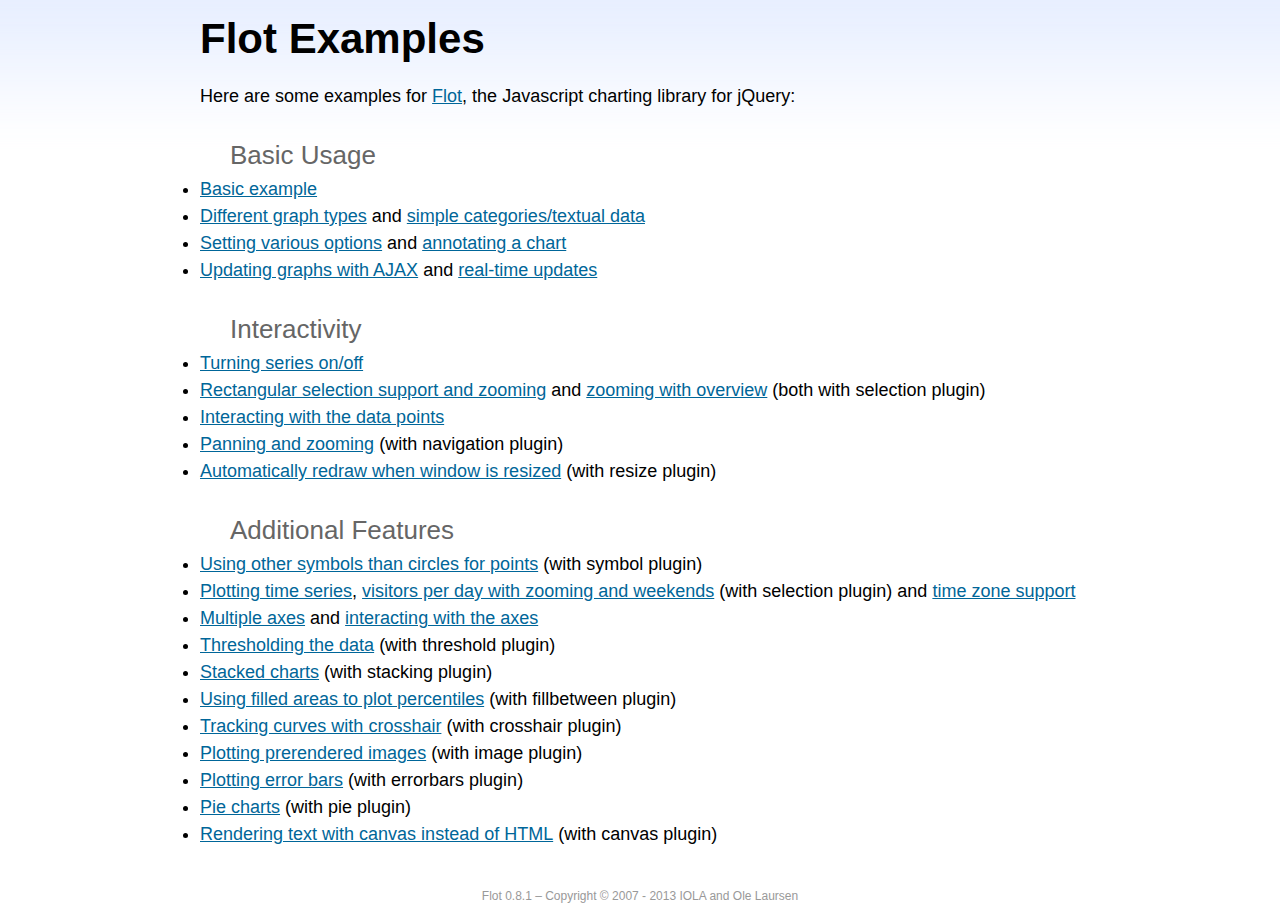
<file: flot/examples/index.html>
<!DOCTYPE html PUBLIC "-//W3C//DTD HTML 4.01//EN" "http://www.w3.org/TR/html4/strict.dtd">
<html>
<head>
	<meta http-equiv="Content-Type" content="text/html; charset=utf-8">
	<title>Flot Examples</title>
	<link href="examples.css" rel="stylesheet" type="text/css">
	<style>

	h3 {
		margin-top: 30px;
		margin-bottom: 5px;
	}

	</style>
	<script language="javascript" type="text/javascript" src="../jquery.js"></script>
	<script language="javascript" type="text/javascript" src="../jquery.flot.js"></script>
	<script type="text/javascript">

	$(function() {

		// Add the Flot version string to the footer

		$("#footer").prepend("Flot " + $.plot.version + " &ndash; ");
	});

	</script>
</head>
<body>

	<div id="header">
		<h2>Flot Examples</h2>
	</div>

	<div id="content">

		<p>Here are some examples for <a href="http://www.flotcharts.org">Flot</a>, the Javascript charting library for jQuery:</p>

		<h3>Basic Usage</h3>

		<ul>
			<li><a href="basic-usage/index.html">Basic example</a></li>
			<li><a href="series-types/index.html">Different graph types</a> and <a href="categories/index.html">simple categories/textual data</a></li>
			<li><a href="basic-options/index.html">Setting various options</a> and <a href="annotating/index.html">annotating a chart</a></li>
			<li><a href="ajax/index.html">Updating graphs with AJAX</a> and <a href="realtime/index.html">real-time updates</a></li>
		</ul>

		<h3>Interactivity</h3>

		<ul>
			<li><a href="series-toggle/index.html">Turning series on/off</a></li>
			<li><a href="selection/index.html">Rectangular selection support and zooming</a> and <a href="zooming/index.html">zooming with overview</a> (both with selection plugin)</li>
			<li><a href="interacting/index.html">Interacting with the data points</a></li>
			<li><a href="navigate/index.html">Panning and zooming</a> (with navigation plugin)</li>
			<li><a href="resize/index.html">Automatically redraw when window is resized</a> (with resize plugin)</li>
		</ul>

		<h3>Additional Features</h3>

		<ul>
			<li><a href="symbols/index.html">Using other symbols than circles for points</a> (with symbol plugin)</li>
			<li><a href="axes-time/index.html">Plotting time series</a>, <a href="visitors/index.html">visitors per day with zooming and weekends</a> (with selection plugin) and <a href="axes-time-zones/index.html">time zone support</a></li>
			<li><a href="axes-multiple/index.html">Multiple axes</a> and <a href="axes-interacting/index.html">interacting with the axes</a></li>
			<li><a href="threshold/index.html">Thresholding the data</a> (with threshold plugin)</li>
			<li><a href="stacking/index.html">Stacked charts</a> (with stacking plugin)</li>
			<li><a href="percentiles/index.html">Using filled areas to plot percentiles</a> (with fillbetween plugin)</li>
			<li><a href="tracking/index.html">Tracking curves with crosshair</a> (with crosshair plugin)</li>
			<li><a href="image/index.html">Plotting prerendered images</a> (with image plugin)</li>
			<li><a href="series-errorbars/index.html">Plotting error bars</a> (with errorbars plugin)</li>
			<li><a href="series-pie/index.html">Pie charts</a> (with pie plugin)</li>
			<li><a href="canvas/index.html">Rendering text with canvas instead of HTML</a> (with canvas plugin)</li>
		</ul>

	</div>

	<div id="footer">
		Copyright &copy; 2007 - 2013 IOLA and Ole Laursen
	</div>

</body>
</html>
</file>
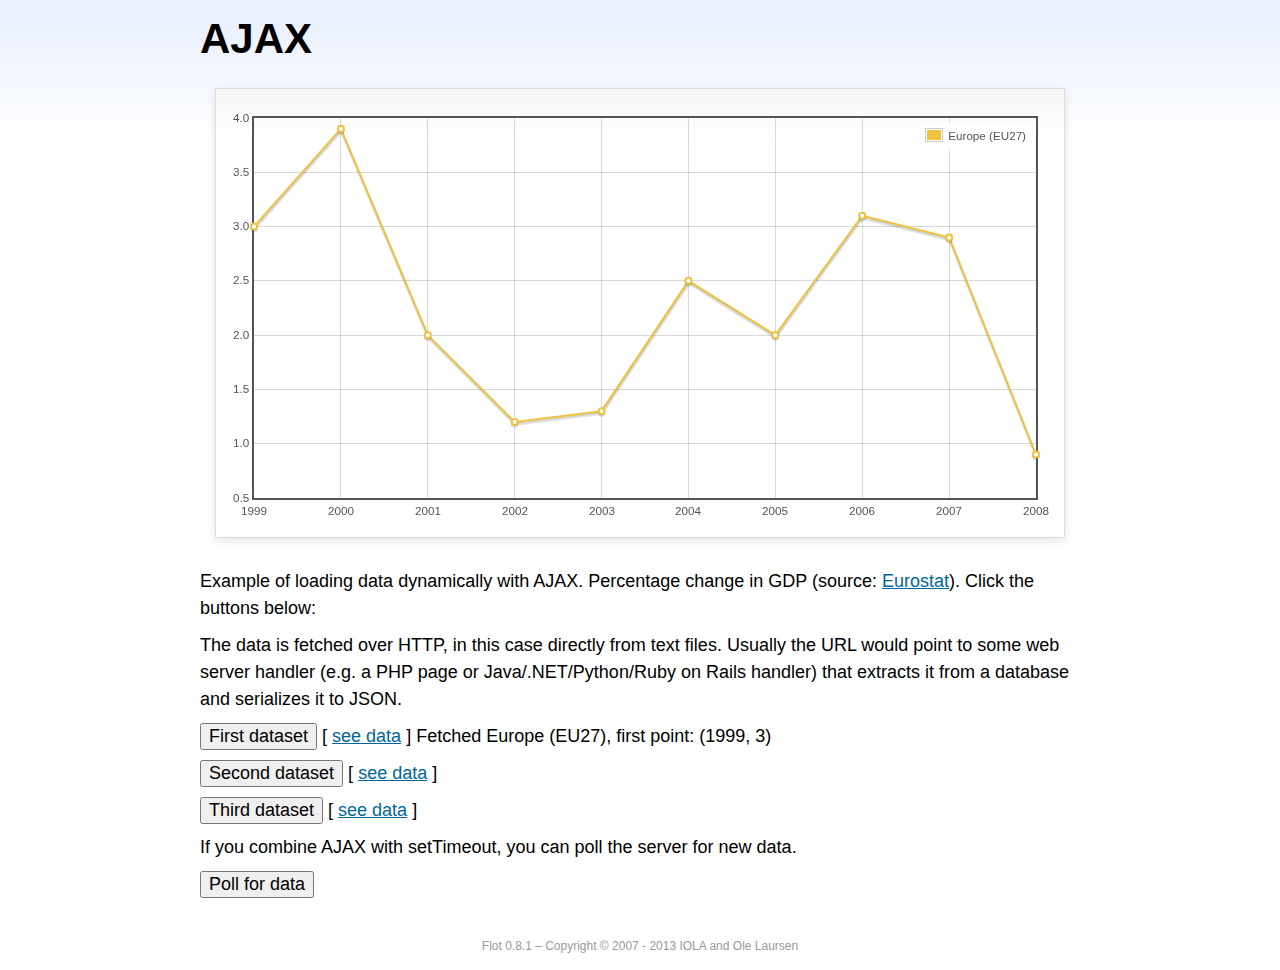
<file: flot/examples/ajax/index.html>
<!DOCTYPE html PUBLIC "-//W3C//DTD HTML 4.01//EN" "http://www.w3.org/TR/html4/strict.dtd">
<html>
<head>
	<meta http-equiv="Content-Type" content="text/html; charset=utf-8">
	<title>Flot Examples: AJAX</title>
	<link href="../examples.css" rel="stylesheet" type="text/css">
	<!--[if lte IE 8]><script language="javascript" type="text/javascript" src="../../excanvas.min.js"></script><![endif]-->
	<script language="javascript" type="text/javascript" src="../../jquery.js"></script>
	<script language="javascript" type="text/javascript" src="../../jquery.flot.js"></script>
	<script type="text/javascript">

	$(function() {

		var options = {
			lines: {
				show: true
			},
			points: {
				show: true
			},
			xaxis: {
				tickDecimals: 0,
				tickSize: 1
			}
		};

		var data = [];

		$.plot("#placeholder", data, options);

		// Fetch one series, adding to what we already have

		var alreadyFetched = {};

		$("button.fetchSeries").click(function () {

			var button = $(this);

			// Find the URL in the link right next to us, then fetch the data

			var dataurl = button.siblings("a").attr("href");

			function onDataReceived(series) {

				// Extract the first coordinate pair; jQuery has parsed it, so
				// the data is now just an ordinary JavaScript object

				var firstcoordinate = "(" + series.data[0][0] + ", " + series.data[0][1] + ")";
				button.siblings("span").text("Fetched " + series.label + ", first point: " + firstcoordinate);

				// Push the new data onto our existing data array

				if (!alreadyFetched[series.label]) {
					alreadyFetched[series.label] = true;
					data.push(series);
				}

				$.plot("#placeholder", data, options);
			}

			$.ajax({
				url: dataurl,
				type: "GET",
				dataType: "json",
				success: onDataReceived
			});
		});

		// Initiate a recurring data update

		$("button.dataUpdate").click(function () {

			data = [];
			alreadyFetched = {};

			$.plot("#placeholder", data, options);

			var iteration = 0;

			function fetchData() {

				++iteration;

				function onDataReceived(series) {

					// Load all the data in one pass; if we only got partial
					// data we could merge it with what we already have.

					data = [ series ];
					$.plot("#placeholder", data, options);
				}

				// Normally we call the same URL - a script connected to a
				// database - but in this case we only have static example
				// files, so we need to modify the URL.

				$.ajax({
					url: "data-eu-gdp-growth-" + iteration + ".json",
					type: "GET",
					dataType: "json",
					success: onDataReceived
				});

				if (iteration < 5) {
					setTimeout(fetchData, 1000);
				} else {
					data = [];
					alreadyFetched = {};
				}
			}

			setTimeout(fetchData, 1000);
		});

		// Load the first series by default, so we don't have an empty plot

		$("button.fetchSeries:first").click();

		// Add the Flot version string to the footer

		$("#footer").prepend("Flot " + $.plot.version + " &ndash; ");
	});

	</script>
</head>
<body>

	<div id="header">
		<h2>AJAX</h2>
	</div>

	<div id="content">

		<div class="demo-container">
			<div id="placeholder" class="demo-placeholder"></div>
		</div>

		<p>Example of loading data dynamically with AJAX. Percentage change in GDP (source: <a href="http://epp.eurostat.ec.europa.eu/tgm/table.do?tab=table&init=1&plugin=1&language=en&pcode=tsieb020">Eurostat</a>). Click the buttons below:</p>

		<p>The data is fetched over HTTP, in this case directly from text files. Usually the URL would point to some web server handler (e.g. a PHP page or Java/.NET/Python/Ruby on Rails handler) that extracts it from a database and serializes it to JSON.</p>

		<p>
			<button class="fetchSeries">First dataset</button>
			[ <a href="data-eu-gdp-growth.json">see data</a> ]
			<span></span>
		</p>

		<p>
			<button class="fetchSeries">Second dataset</button>
			[ <a href="data-japan-gdp-growth.json">see data</a> ]
			<span></span>
		</p>

		<p>
			<button class="fetchSeries">Third dataset</button>
			[ <a href="data-usa-gdp-growth.json">see data</a> ]
			<span></span>
		</p>

		<p>If you combine AJAX with setTimeout, you can poll the server for new data.</p>

		<p>
			<button class="dataUpdate">Poll for data</button>
		</p>

	</div>

	<div id="footer">
		Copyright &copy; 2007 - 2013 IOLA and Ole Laursen
	</div>

</body>
</html>
</file>
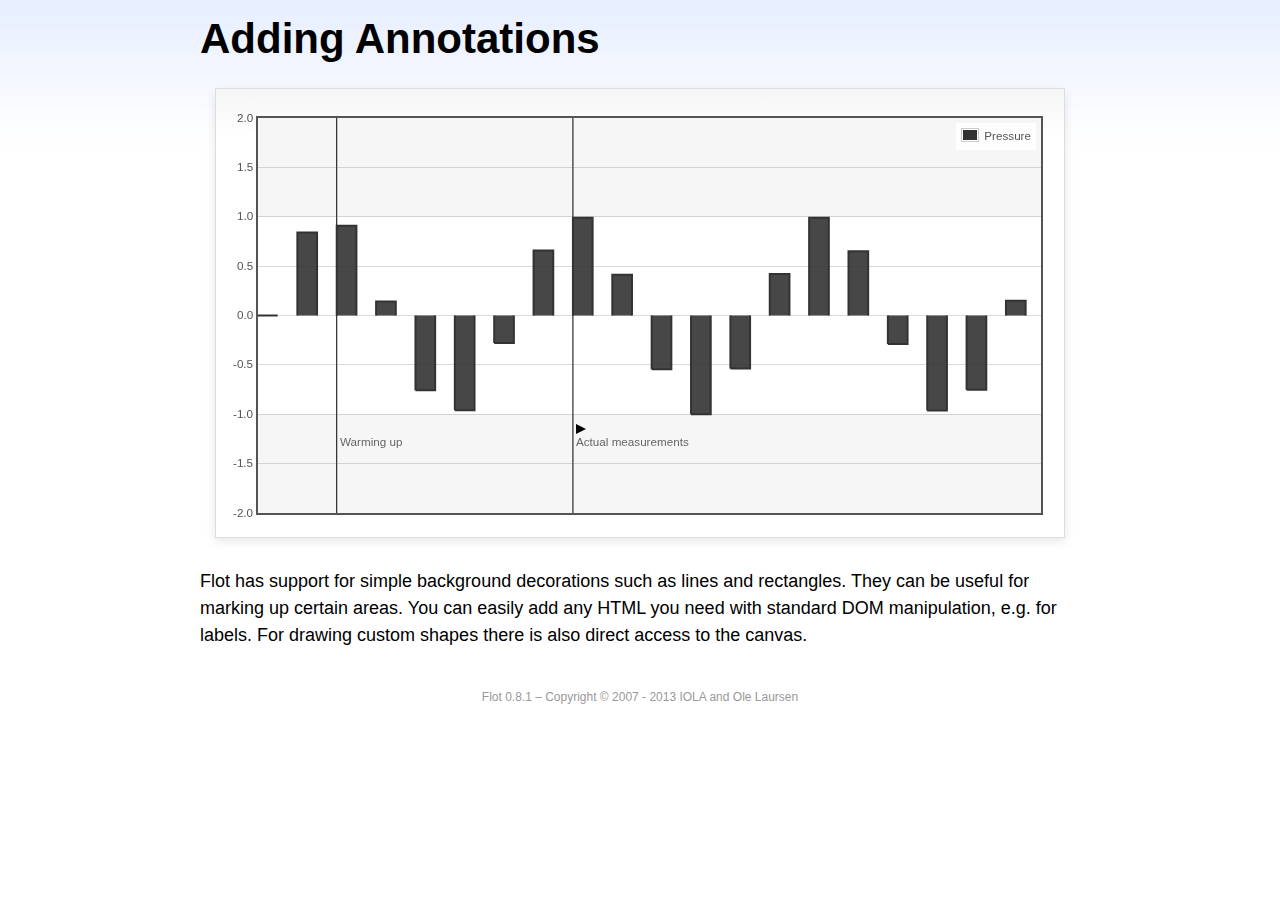
<file: flot/examples/annotating/index.html>
<!DOCTYPE html PUBLIC "-//W3C//DTD HTML 4.01//EN" "http://www.w3.org/TR/html4/strict.dtd">
<html>
<head>
	<meta http-equiv="Content-Type" content="text/html; charset=utf-8">
	<title>Flot Examples: Adding Annotations</title>
	<link href="../examples.css" rel="stylesheet" type="text/css">
	<!--[if lte IE 8]><script language="javascript" type="text/javascript" src="../../excanvas.min.js"></script><![endif]-->
	<script language="javascript" type="text/javascript" src="../../jquery.js"></script>
	<script language="javascript" type="text/javascript" src="../../jquery.flot.js"></script>
	<script type="text/javascript">

	$(function() {

		var d1 = [];
		for (var i = 0; i < 20; ++i) {
			d1.push([i, Math.sin(i)]);
		}

		var data = [{ data: d1, label: "Pressure", color: "#333" }];

		var markings = [
			{ color: "#f6f6f6", yaxis: { from: 1 } },
			{ color: "#f6f6f6", yaxis: { to: -1 } },
			{ color: "#000", lineWidth: 1, xaxis: { from: 2, to: 2 } },
			{ color: "#000", lineWidth: 1, xaxis: { from: 8, to: 8 } }
		];

		var placeholder = $("#placeholder");

		var plot = $.plot(placeholder, data, {
			bars: { show: true, barWidth: 0.5, fill: 0.9 },
			xaxis: { ticks: [], autoscaleMargin: 0.02 },
			yaxis: { min: -2, max: 2 },
			grid: { markings: markings }
		});

		var o = plot.pointOffset({ x: 2, y: -1.2});

		// Append it to the placeholder that Flot already uses for positioning

		placeholder.append("<div style='position:absolute;left:" + (o.left + 4) + "px;top:" + o.top + "px;color:#666;font-size:smaller'>Warming up</div>");

		o = plot.pointOffset({ x: 8, y: -1.2});
		placeholder.append("<div style='position:absolute;left:" + (o.left + 4) + "px;top:" + o.top + "px;color:#666;font-size:smaller'>Actual measurements</div>");

		// Draw a little arrow on top of the last label to demonstrate canvas
		// drawing

		var ctx = plot.getCanvas().getContext("2d");
		ctx.beginPath();
		o.left += 4;
		ctx.moveTo(o.left, o.top);
		ctx.lineTo(o.left, o.top - 10);
		ctx.lineTo(o.left + 10, o.top - 5);
		ctx.lineTo(o.left, o.top);
		ctx.fillStyle = "#000";
		ctx.fill();

		// Add the Flot version string to the footer

		$("#footer").prepend("Flot " + $.plot.version + " &ndash; ");
	});

	</script>
</head>
<body>

	<div id="header">
		<h2>Adding Annotations</h2>
	</div>

	<div id="content">

		<div class="demo-container">
			<div id="placeholder" class="demo-placeholder"></div>
		</div>

		<p>Flot has support for simple background decorations such as lines and rectangles. They can be useful for marking up certain areas. You can easily add any HTML you need with standard DOM manipulation, e.g. for labels. For drawing custom shapes there is also direct access to the canvas.</p>

	</div>

	<div id="footer">
		Copyright &copy; 2007 - 2013 IOLA and Ole Laursen
	</div>

</body>
</html>
</file>
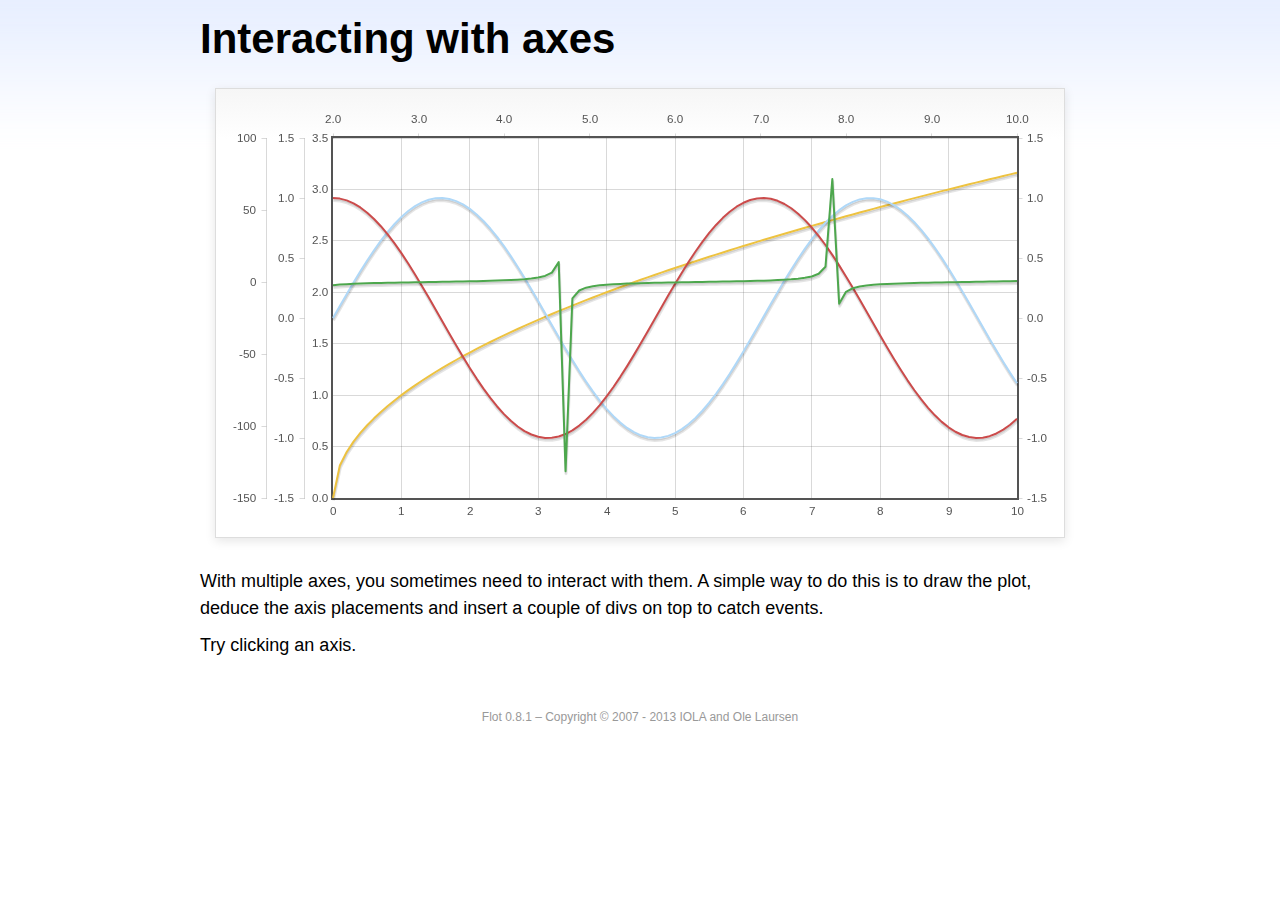
<file: flot/examples/axes-interacting/index.html>
<!DOCTYPE html PUBLIC "-//W3C//DTD HTML 4.01//EN" "http://www.w3.org/TR/html4/strict.dtd">
<html>
<head>
	<meta http-equiv="Content-Type" content="text/html; charset=utf-8">
	<title>Flot Examples: Interacting with axes</title>
	<link href="../examples.css" rel="stylesheet" type="text/css">
	<!--[if lte IE 8]><script language="javascript" type="text/javascript" src="../../excanvas.min.js"></script><![endif]-->
	<script language="javascript" type="text/javascript" src="../../jquery.js"></script>
	<script language="javascript" type="text/javascript" src="../../jquery.flot.js"></script>
	<script type="text/javascript">

	$(function() {

		function generate(start, end, fn) {
			var res = [];
			for (var i = 0; i <= 100; ++i) {
				var x = start + i / 100 * (end - start);
				res.push([x, fn(x)]);
			}
			return res;
		}

		var data = [
			{ data: generate(0, 10, function (x) { return Math.sqrt(x);}), xaxis: 1, yaxis:1 },
			{ data: generate(0, 10, function (x) { return Math.sin(x);}), xaxis: 1, yaxis:2 },
			{ data: generate(0, 10, function (x) { return Math.cos(x);}), xaxis: 1, yaxis:3 },
			{ data: generate(2, 10, function (x) { return Math.tan(x);}), xaxis: 2, yaxis: 4 }
		];

		var plot = $.plot("#placeholder", data, {
			xaxes: [
				{ position: 'bottom' },
				{ position: 'top'}
			],
			yaxes: [
				{ position: 'left' },
				{ position: 'left' },
				{ position: 'right' },
				{ position: 'left' }
			]
		});

		// Create a div for each axis

		$.each(plot.getAxes(), function (i, axis) {
			if (!axis.show)
				return;

			var box = axis.box;

			$("<div class='axisTarget' style='position:absolute; left:" + box.left + "px; top:" + box.top + "px; width:" + box.width +  "px; height:" + box.height + "px'></div>")
				.data("axis.direction", axis.direction)
				.data("axis.n", axis.n)
				.css({ backgroundColor: "#f00", opacity: 0, cursor: "pointer" })
				.appendTo(plot.getPlaceholder())
				.hover(
					function () { $(this).css({ opacity: 0.10 }) },
					function () { $(this).css({ opacity: 0 }) }
				)
				.click(function () {
					$("#click").text("You clicked the " + axis.direction + axis.n + "axis!")
				});
		});

		// Add the Flot version string to the footer

		$("#footer").prepend("Flot " + $.plot.version + " &ndash; ");
	});

	</script>
</head>
<body>

	<div id="header">
		<h2>Interacting with axes</h2>
	</div>

	<div id="content">

		<div class="demo-container">
			<div id="placeholder" class="demo-placeholder"></div>
		</div>

		<p>With multiple axes, you sometimes need to interact with them. A simple way to do this is to draw the plot, deduce the axis placements and insert a couple of divs on top to catch events.</p>

		<p>Try clicking an axis.</p>

		<p id="click"></p>

	</div>

	<div id="footer">
		Copyright &copy; 2007 - 2013 IOLA and Ole Laursen
	</div>

</body>
</html>
</file>
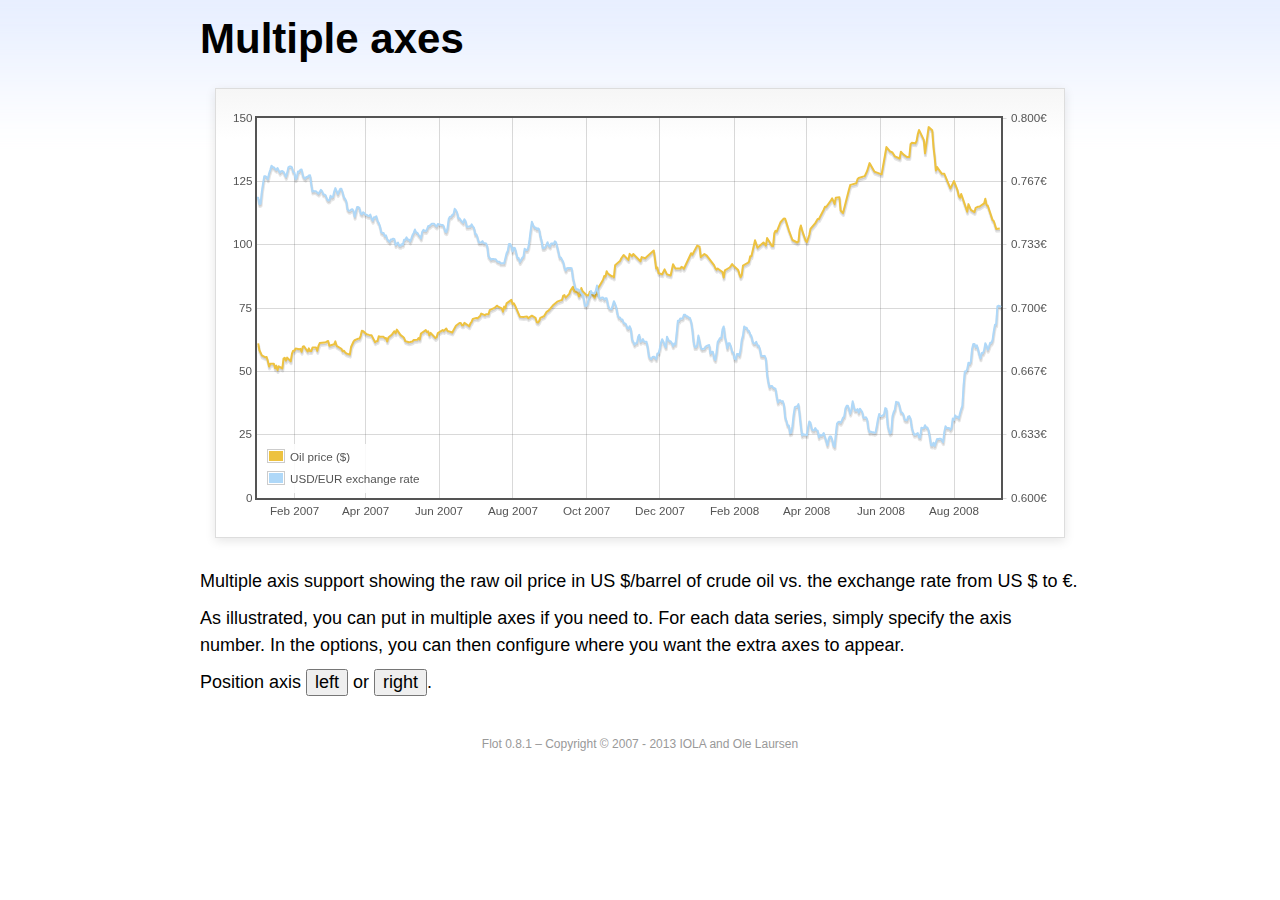
<file: flot/examples/axes-multiple/index.html>
<!DOCTYPE html PUBLIC "-//W3C//DTD HTML 4.01//EN" "http://www.w3.org/TR/html4/strict.dtd">
<html>
<head>
	<meta http-equiv="Content-Type" content="text/html; charset=utf-8">
	<title>Flot Examples: Multiple Axes</title>
	<link href="../examples.css" rel="stylesheet" type="text/css">
	<!--[if lte IE 8]><script language="javascript" type="text/javascript" src="../../excanvas.min.js"></script><![endif]-->
	<script language="javascript" type="text/javascript" src="../../jquery.js"></script>
	<script language="javascript" type="text/javascript" src="../../jquery.flot.js"></script>
	<script language="javascript" type="text/javascript" src="../../jquery.flot.time.js"></script>
	<script type="text/javascript">

	$(function() {

		var oilprices = [[1167692400000,61.05], [1167778800000,58.32], [1167865200000,57.35], [1167951600000,56.31], [1168210800000,55.55], [1168297200000,55.64], [1168383600000,54.02], [1168470000000,51.88], [1168556400000,52.99], [1168815600000,52.99], [1168902000000,51.21], [1168988400000,52.24], [1169074800000,50.48], [1169161200000,51.99], [1169420400000,51.13], [1169506800000,55.04], [1169593200000,55.37], [1169679600000,54.23], [1169766000000,55.42], [1170025200000,54.01], [1170111600000,56.97], [1170198000000,58.14], [1170284400000,58.14], [1170370800000,59.02], [1170630000000,58.74], [1170716400000,58.88], [1170802800000,57.71], [1170889200000,59.71], [1170975600000,59.89], [1171234800000,57.81], [1171321200000,59.06], [1171407600000,58.00], [1171494000000,57.99], [1171580400000,59.39], [1171839600000,59.39], [1171926000000,58.07], [1172012400000,60.07], [1172098800000,61.14], [1172444400000,61.39], [1172530800000,61.46], [1172617200000,61.79], [1172703600000,62.00], [1172790000000,60.07], [1173135600000,60.69], [1173222000000,61.82], [1173308400000,60.05], [1173654000000,58.91], [1173740400000,57.93], [1173826800000,58.16], [1173913200000,57.55], [1173999600000,57.11], [1174258800000,56.59], [1174345200000,59.61], [1174518000000,61.69], [1174604400000,62.28], [1174860000000,62.91], [1174946400000,62.93], [1175032800000,64.03], [1175119200000,66.03], [1175205600000,65.87], [1175464800000,64.64], [1175637600000,64.38], [1175724000000,64.28], [1175810400000,64.28], [1176069600000,61.51], [1176156000000,61.89], [1176242400000,62.01], [1176328800000,63.85], [1176415200000,63.63], [1176674400000,63.61], [1176760800000,63.10], [1176847200000,63.13], [1176933600000,61.83], [1177020000000,63.38], [1177279200000,64.58], [1177452000000,65.84], [1177538400000,65.06], [1177624800000,66.46], [1177884000000,64.40], [1178056800000,63.68], [1178143200000,63.19], [1178229600000,61.93], [1178488800000,61.47], [1178575200000,61.55], [1178748000000,61.81], [1178834400000,62.37], [1179093600000,62.46], [1179180000000,63.17], [1179266400000,62.55], [1179352800000,64.94], [1179698400000,66.27], [1179784800000,65.50], [1179871200000,65.77], [1179957600000,64.18], [1180044000000,65.20], [1180389600000,63.15], [1180476000000,63.49], [1180562400000,65.08], [1180908000000,66.30], [1180994400000,65.96], [1181167200000,66.93], [1181253600000,65.98], [1181599200000,65.35], [1181685600000,66.26], [1181858400000,68.00], [1182117600000,69.09], [1182204000000,69.10], [1182290400000,68.19], [1182376800000,68.19], [1182463200000,69.14], [1182722400000,68.19], [1182808800000,67.77], [1182895200000,68.97], [1182981600000,69.57], [1183068000000,70.68], [1183327200000,71.09], [1183413600000,70.92], [1183586400000,71.81], [1183672800000,72.81], [1183932000000,72.19], [1184018400000,72.56], [1184191200000,72.50], [1184277600000,74.15], [1184623200000,75.05], [1184796000000,75.92], [1184882400000,75.57], [1185141600000,74.89], [1185228000000,73.56], [1185314400000,75.57], [1185400800000,74.95], [1185487200000,76.83], [1185832800000,78.21], [1185919200000,76.53], [1186005600000,76.86], [1186092000000,76.00], [1186437600000,71.59], [1186696800000,71.47], [1186956000000,71.62], [1187042400000,71.00], [1187301600000,71.98], [1187560800000,71.12], [1187647200000,69.47], [1187733600000,69.26], [1187820000000,69.83], [1187906400000,71.09], [1188165600000,71.73], [1188338400000,73.36], [1188511200000,74.04], [1188856800000,76.30], [1189116000000,77.49], [1189461600000,78.23], [1189548000000,79.91], [1189634400000,80.09], [1189720800000,79.10], [1189980000000,80.57], [1190066400000,81.93], [1190239200000,83.32], [1190325600000,81.62], [1190584800000,80.95], [1190671200000,79.53], [1190757600000,80.30], [1190844000000,82.88], [1190930400000,81.66], [1191189600000,80.24], [1191276000000,80.05], [1191362400000,79.94], [1191448800000,81.44], [1191535200000,81.22], [1191794400000,79.02], [1191880800000,80.26], [1191967200000,80.30], [1192053600000,83.08], [1192140000000,83.69], [1192399200000,86.13], [1192485600000,87.61], [1192572000000,87.40], [1192658400000,89.47], [1192744800000,88.60], [1193004000000,87.56], [1193090400000,87.56], [1193176800000,87.10], [1193263200000,91.86], [1193612400000,93.53], [1193698800000,94.53], [1193871600000,95.93], [1194217200000,93.98], [1194303600000,96.37], [1194476400000,95.46], [1194562800000,96.32], [1195081200000,93.43], [1195167600000,95.10], [1195426800000,94.64], [1195513200000,95.10], [1196031600000,97.70], [1196118000000,94.42], [1196204400000,90.62], [1196290800000,91.01], [1196377200000,88.71], [1196636400000,88.32], [1196809200000,90.23], [1196982000000,88.28], [1197241200000,87.86], [1197327600000,90.02], [1197414000000,92.25], [1197586800000,90.63], [1197846000000,90.63], [1197932400000,90.49], [1198018800000,91.24], [1198105200000,91.06], [1198191600000,90.49], [1198710000000,96.62], [1198796400000,96.00], [1199142000000,99.62], [1199314800000,99.18], [1199401200000,95.09], [1199660400000,96.33], [1199833200000,95.67], [1200351600000,91.90], [1200438000000,90.84], [1200524400000,90.13], [1200610800000,90.57], [1200956400000,89.21], [1201042800000,86.99], [1201129200000,89.85], [1201474800000,90.99], [1201561200000,91.64], [1201647600000,92.33], [1201734000000,91.75], [1202079600000,90.02], [1202166000000,88.41], [1202252400000,87.14], [1202338800000,88.11], [1202425200000,91.77], [1202770800000,92.78], [1202857200000,93.27], [1202943600000,95.46], [1203030000000,95.46], [1203289200000,101.74], [1203462000000,98.81], [1203894000000,100.88], [1204066800000,99.64], [1204153200000,102.59], [1204239600000,101.84], [1204498800000,99.52], [1204585200000,99.52], [1204671600000,104.52], [1204758000000,105.47], [1204844400000,105.15], [1205103600000,108.75], [1205276400000,109.92], [1205362800000,110.33], [1205449200000,110.21], [1205708400000,105.68], [1205967600000,101.84], [1206313200000,100.86], [1206399600000,101.22], [1206486000000,105.90], [1206572400000,107.58], [1206658800000,105.62], [1206914400000,101.58], [1207000800000,100.98], [1207173600000,103.83], [1207260000000,106.23], [1207605600000,108.50], [1207778400000,110.11], [1207864800000,110.14], [1208210400000,113.79], [1208296800000,114.93], [1208383200000,114.86], [1208728800000,117.48], [1208815200000,118.30], [1208988000000,116.06], [1209074400000,118.52], [1209333600000,118.75], [1209420000000,113.46], [1209592800000,112.52], [1210024800000,121.84], [1210111200000,123.53], [1210197600000,123.69], [1210543200000,124.23], [1210629600000,125.80], [1210716000000,126.29], [1211148000000,127.05], [1211320800000,129.07], [1211493600000,132.19], [1211839200000,128.85], [1212357600000,127.76], [1212703200000,138.54], [1212962400000,136.80], [1213135200000,136.38], [1213308000000,134.86], [1213653600000,134.01], [1213740000000,136.68], [1213912800000,135.65], [1214172000000,134.62], [1214258400000,134.62], [1214344800000,134.62], [1214431200000,139.64], [1214517600000,140.21], [1214776800000,140.00], [1214863200000,140.97], [1214949600000,143.57], [1215036000000,145.29], [1215381600000,141.37], [1215468000000,136.04], [1215727200000,146.40], [1215986400000,145.18], [1216072800000,138.74], [1216159200000,134.60], [1216245600000,129.29], [1216332000000,130.65], [1216677600000,127.95], [1216850400000,127.95], [1217282400000,122.19], [1217455200000,124.08], [1217541600000,125.10], [1217800800000,121.41], [1217887200000,119.17], [1217973600000,118.58], [1218060000000,120.02], [1218405600000,114.45], [1218492000000,113.01], [1218578400000,116.00], [1218751200000,113.77], [1219010400000,112.87], [1219096800000,114.53], [1219269600000,114.98], [1219356000000,114.98], [1219701600000,116.27], [1219788000000,118.15], [1219874400000,115.59], [1219960800000,115.46], [1220306400000,109.71], [1220392800000,109.35], [1220565600000,106.23], [1220824800000,106.34]];

		var exchangerates = [[1167606000000,0.7580], [1167692400000,0.7580], [1167778800000,0.75470], [1167865200000,0.75490], [1167951600000,0.76130], [1168038000000,0.76550], [1168124400000,0.76930], [1168210800000,0.76940], [1168297200000,0.76880], [1168383600000,0.76780], [1168470000000,0.77080], [1168556400000,0.77270], [1168642800000,0.77490], [1168729200000,0.77410], [1168815600000,0.77410], [1168902000000,0.77320], [1168988400000,0.77270], [1169074800000,0.77370], [1169161200000,0.77240], [1169247600000,0.77120], [1169334000000,0.7720], [1169420400000,0.77210], [1169506800000,0.77170], [1169593200000,0.77040], [1169679600000,0.7690], [1169766000000,0.77110], [1169852400000,0.7740], [1169938800000,0.77450], [1170025200000,0.77450], [1170111600000,0.7740], [1170198000000,0.77160], [1170284400000,0.77130], [1170370800000,0.76780], [1170457200000,0.76880], [1170543600000,0.77180], [1170630000000,0.77180], [1170716400000,0.77280], [1170802800000,0.77290], [1170889200000,0.76980], [1170975600000,0.76850], [1171062000000,0.76810], [1171148400000,0.7690], [1171234800000,0.7690], [1171321200000,0.76980], [1171407600000,0.76990], [1171494000000,0.76510], [1171580400000,0.76130], [1171666800000,0.76160], [1171753200000,0.76140], [1171839600000,0.76140], [1171926000000,0.76070], [1172012400000,0.76020], [1172098800000,0.76110], [1172185200000,0.76220], [1172271600000,0.76150], [1172358000000,0.75980], [1172444400000,0.75980], [1172530800000,0.75920], [1172617200000,0.75730], [1172703600000,0.75660], [1172790000000,0.75670], [1172876400000,0.75910], [1172962800000,0.75820], [1173049200000,0.75850], [1173135600000,0.76130], [1173222000000,0.76310], [1173308400000,0.76150], [1173394800000,0.760], [1173481200000,0.76130], [1173567600000,0.76270], [1173654000000,0.76270], [1173740400000,0.76080], [1173826800000,0.75830], [1173913200000,0.75750], [1173999600000,0.75620], [1174086000000,0.7520], [1174172400000,0.75120], [1174258800000,0.75120], [1174345200000,0.75170], [1174431600000,0.7520], [1174518000000,0.75110], [1174604400000,0.7480], [1174690800000,0.75090], [1174777200000,0.75310], [1174860000000,0.75310], [1174946400000,0.75270], [1175032800000,0.74980], [1175119200000,0.74930], [1175205600000,0.75040], [1175292000000,0.750], [1175378400000,0.74910], [1175464800000,0.74910], [1175551200000,0.74850], [1175637600000,0.74840], [1175724000000,0.74920], [1175810400000,0.74710], [1175896800000,0.74590], [1175983200000,0.74770], [1176069600000,0.74770], [1176156000000,0.74830], [1176242400000,0.74580], [1176328800000,0.74480], [1176415200000,0.7430], [1176501600000,0.73990], [1176588000000,0.73950], [1176674400000,0.73950], [1176760800000,0.73780], [1176847200000,0.73820], [1176933600000,0.73620], [1177020000000,0.73550], [1177106400000,0.73480], [1177192800000,0.73610], [1177279200000,0.73610], [1177365600000,0.73650], [1177452000000,0.73620], [1177538400000,0.73310], [1177624800000,0.73390], [1177711200000,0.73440], [1177797600000,0.73270], [1177884000000,0.73270], [1177970400000,0.73360], [1178056800000,0.73330], [1178143200000,0.73590], [1178229600000,0.73590], [1178316000000,0.73720], [1178402400000,0.7360], [1178488800000,0.7360], [1178575200000,0.7350], [1178661600000,0.73650], [1178748000000,0.73840], [1178834400000,0.73950], [1178920800000,0.74130], [1179007200000,0.73970], [1179093600000,0.73960], [1179180000000,0.73850], [1179266400000,0.73780], [1179352800000,0.73660], [1179439200000,0.740], [1179525600000,0.74110], [1179612000000,0.74060], [1179698400000,0.74050], [1179784800000,0.74140], [1179871200000,0.74310], [1179957600000,0.74310], [1180044000000,0.74380], [1180130400000,0.74430], [1180216800000,0.74430], [1180303200000,0.74430], [1180389600000,0.74340], [1180476000000,0.74290], [1180562400000,0.74420], [1180648800000,0.7440], [1180735200000,0.74390], [1180821600000,0.74370], [1180908000000,0.74370], [1180994400000,0.74290], [1181080800000,0.74030], [1181167200000,0.73990], [1181253600000,0.74180], [1181340000000,0.74680], [1181426400000,0.7480], [1181512800000,0.7480], [1181599200000,0.7490], [1181685600000,0.74940], [1181772000000,0.75220], [1181858400000,0.75150], [1181944800000,0.75020], [1182031200000,0.74720], [1182117600000,0.74720], [1182204000000,0.74620], [1182290400000,0.74550], [1182376800000,0.74490], [1182463200000,0.74670], [1182549600000,0.74580], [1182636000000,0.74270], [1182722400000,0.74270], [1182808800000,0.7430], [1182895200000,0.74290], [1182981600000,0.7440], [1183068000000,0.7430], [1183154400000,0.74220], [1183240800000,0.73880], [1183327200000,0.73880], [1183413600000,0.73690], [1183500000000,0.73450], [1183586400000,0.73450], [1183672800000,0.73450], [1183759200000,0.73520], [1183845600000,0.73410], [1183932000000,0.73410], [1184018400000,0.7340], [1184104800000,0.73240], [1184191200000,0.72720], [1184277600000,0.72640], [1184364000000,0.72550], [1184450400000,0.72580], [1184536800000,0.72580], [1184623200000,0.72560], [1184709600000,0.72570], [1184796000000,0.72470], [1184882400000,0.72430], [1184968800000,0.72440], [1185055200000,0.72350], [1185141600000,0.72350], [1185228000000,0.72350], [1185314400000,0.72350], [1185400800000,0.72620], [1185487200000,0.72880], [1185573600000,0.73010], [1185660000000,0.73370], [1185746400000,0.73370], [1185832800000,0.73240], [1185919200000,0.72970], [1186005600000,0.73170], [1186092000000,0.73150], [1186178400000,0.72880], [1186264800000,0.72630], [1186351200000,0.72630], [1186437600000,0.72420], [1186524000000,0.72530], [1186610400000,0.72640], [1186696800000,0.7270], [1186783200000,0.73120], [1186869600000,0.73050], [1186956000000,0.73050], [1187042400000,0.73180], [1187128800000,0.73580], [1187215200000,0.74090], [1187301600000,0.74540], [1187388000000,0.74370], [1187474400000,0.74240], [1187560800000,0.74240], [1187647200000,0.74150], [1187733600000,0.74190], [1187820000000,0.74140], [1187906400000,0.73770], [1187992800000,0.73550], [1188079200000,0.73150], [1188165600000,0.73150], [1188252000000,0.7320], [1188338400000,0.73320], [1188424800000,0.73460], [1188511200000,0.73280], [1188597600000,0.73230], [1188684000000,0.7340], [1188770400000,0.7340], [1188856800000,0.73360], [1188943200000,0.73510], [1189029600000,0.73460], [1189116000000,0.73210], [1189202400000,0.72940], [1189288800000,0.72660], [1189375200000,0.72660], [1189461600000,0.72540], [1189548000000,0.72420], [1189634400000,0.72130], [1189720800000,0.71970], [1189807200000,0.72090], [1189893600000,0.7210], [1189980000000,0.7210], [1190066400000,0.7210], [1190152800000,0.72090], [1190239200000,0.71590], [1190325600000,0.71330], [1190412000000,0.71050], [1190498400000,0.70990], [1190584800000,0.70990], [1190671200000,0.70930], [1190757600000,0.70930], [1190844000000,0.70760], [1190930400000,0.7070], [1191016800000,0.70490], [1191103200000,0.70120], [1191189600000,0.70110], [1191276000000,0.70190], [1191362400000,0.70460], [1191448800000,0.70630], [1191535200000,0.70890], [1191621600000,0.70770], [1191708000000,0.70770], [1191794400000,0.70770], [1191880800000,0.70910], [1191967200000,0.71180], [1192053600000,0.70790], [1192140000000,0.70530], [1192226400000,0.7050], [1192312800000,0.70550], [1192399200000,0.70550], [1192485600000,0.70450], [1192572000000,0.70510], [1192658400000,0.70510], [1192744800000,0.70170], [1192831200000,0.70], [1192917600000,0.69950], [1193004000000,0.69940], [1193090400000,0.70140], [1193176800000,0.70360], [1193263200000,0.70210], [1193349600000,0.70020], [1193436000000,0.69670], [1193522400000,0.6950], [1193612400000,0.6950], [1193698800000,0.69390], [1193785200000,0.6940], [1193871600000,0.69220], [1193958000000,0.69190], [1194044400000,0.69140], [1194130800000,0.68940], [1194217200000,0.68910], [1194303600000,0.69040], [1194390000000,0.6890], [1194476400000,0.68340], [1194562800000,0.68230], [1194649200000,0.68070], [1194735600000,0.68150], [1194822000000,0.68150], [1194908400000,0.68470], [1194994800000,0.68590], [1195081200000,0.68220], [1195167600000,0.68270], [1195254000000,0.68370], [1195340400000,0.68230], [1195426800000,0.68220], [1195513200000,0.68220], [1195599600000,0.67920], [1195686000000,0.67460], [1195772400000,0.67350], [1195858800000,0.67310], [1195945200000,0.67420], [1196031600000,0.67440], [1196118000000,0.67390], [1196204400000,0.67310], [1196290800000,0.67610], [1196377200000,0.67610], [1196463600000,0.67850], [1196550000000,0.68180], [1196636400000,0.68360], [1196722800000,0.68230], [1196809200000,0.68050], [1196895600000,0.67930], [1196982000000,0.68490], [1197068400000,0.68330], [1197154800000,0.68250], [1197241200000,0.68250], [1197327600000,0.68160], [1197414000000,0.67990], [1197500400000,0.68130], [1197586800000,0.68090], [1197673200000,0.68680], [1197759600000,0.69330], [1197846000000,0.69330], [1197932400000,0.69450], [1198018800000,0.69440], [1198105200000,0.69460], [1198191600000,0.69640], [1198278000000,0.69650], [1198364400000,0.69560], [1198450800000,0.69560], [1198537200000,0.6950], [1198623600000,0.69480], [1198710000000,0.69280], [1198796400000,0.68870], [1198882800000,0.68240], [1198969200000,0.67940], [1199055600000,0.67940], [1199142000000,0.68030], [1199228400000,0.68550], [1199314800000,0.68240], [1199401200000,0.67910], [1199487600000,0.67830], [1199574000000,0.67850], [1199660400000,0.67850], [1199746800000,0.67970], [1199833200000,0.680], [1199919600000,0.68030], [1200006000000,0.68050], [1200092400000,0.6760], [1200178800000,0.6770], [1200265200000,0.6770], [1200351600000,0.67360], [1200438000000,0.67260], [1200524400000,0.67640], [1200610800000,0.68210], [1200697200000,0.68310], [1200783600000,0.68420], [1200870000000,0.68420], [1200956400000,0.68870], [1201042800000,0.69030], [1201129200000,0.68480], [1201215600000,0.68240], [1201302000000,0.67880], [1201388400000,0.68140], [1201474800000,0.68140], [1201561200000,0.67970], [1201647600000,0.67690], [1201734000000,0.67650], [1201820400000,0.67330], [1201906800000,0.67290], [1201993200000,0.67580], [1202079600000,0.67580], [1202166000000,0.6750], [1202252400000,0.6780], [1202338800000,0.68330], [1202425200000,0.68560], [1202511600000,0.69030], [1202598000000,0.68960], [1202684400000,0.68960], [1202770800000,0.68820], [1202857200000,0.68790], [1202943600000,0.68620], [1203030000000,0.68520], [1203116400000,0.68230], [1203202800000,0.68130], [1203289200000,0.68130], [1203375600000,0.68220], [1203462000000,0.68020], [1203548400000,0.68020], [1203634800000,0.67840], [1203721200000,0.67480], [1203807600000,0.67470], [1203894000000,0.67470], [1203980400000,0.67480], [1204066800000,0.67330], [1204153200000,0.6650], [1204239600000,0.66110], [1204326000000,0.65830], [1204412400000,0.6590], [1204498800000,0.6590], [1204585200000,0.65810], [1204671600000,0.65780], [1204758000000,0.65740], [1204844400000,0.65320], [1204930800000,0.65020], [1205017200000,0.65140], [1205103600000,0.65140], [1205190000000,0.65070], [1205276400000,0.6510], [1205362800000,0.64890], [1205449200000,0.64240], [1205535600000,0.64060], [1205622000000,0.63820], [1205708400000,0.63820], [1205794800000,0.63410], [1205881200000,0.63440], [1205967600000,0.63780], [1206054000000,0.64390], [1206140400000,0.64780], [1206226800000,0.64810], [1206313200000,0.64810], [1206399600000,0.64940], [1206486000000,0.64380], [1206572400000,0.63770], [1206658800000,0.63290], [1206745200000,0.63360], [1206831600000,0.63330], [1206914400000,0.63330], [1207000800000,0.6330], [1207087200000,0.63710], [1207173600000,0.64030], [1207260000000,0.63960], [1207346400000,0.63640], [1207432800000,0.63560], [1207519200000,0.63560], [1207605600000,0.63680], [1207692000000,0.63570], [1207778400000,0.63540], [1207864800000,0.6320], [1207951200000,0.63320], [1208037600000,0.63280], [1208124000000,0.63310], [1208210400000,0.63420], [1208296800000,0.63210], [1208383200000,0.63020], [1208469600000,0.62780], [1208556000000,0.63080], [1208642400000,0.63240], [1208728800000,0.63240], [1208815200000,0.63070], [1208901600000,0.62770], [1208988000000,0.62690], [1209074400000,0.63350], [1209160800000,0.63920], [1209247200000,0.640], [1209333600000,0.64010], [1209420000000,0.63960], [1209506400000,0.64070], [1209592800000,0.64230], [1209679200000,0.64290], [1209765600000,0.64720], [1209852000000,0.64850], [1209938400000,0.64860], [1210024800000,0.64670], [1210111200000,0.64440], [1210197600000,0.64670], [1210284000000,0.65090], [1210370400000,0.64780], [1210456800000,0.64610], [1210543200000,0.64610], [1210629600000,0.64680], [1210716000000,0.64490], [1210802400000,0.6470], [1210888800000,0.64610], [1210975200000,0.64520], [1211061600000,0.64220], [1211148000000,0.64220], [1211234400000,0.64250], [1211320800000,0.64140], [1211407200000,0.63660], [1211493600000,0.63460], [1211580000000,0.6350], [1211666400000,0.63460], [1211752800000,0.63460], [1211839200000,0.63430], [1211925600000,0.63460], [1212012000000,0.63790], [1212098400000,0.64160], [1212184800000,0.64420], [1212271200000,0.64310], [1212357600000,0.64310], [1212444000000,0.64350], [1212530400000,0.6440], [1212616800000,0.64730], [1212703200000,0.64690], [1212789600000,0.63860], [1212876000000,0.63560], [1212962400000,0.6340], [1213048800000,0.63460], [1213135200000,0.6430], [1213221600000,0.64520], [1213308000000,0.64670], [1213394400000,0.65060], [1213480800000,0.65040], [1213567200000,0.65030], [1213653600000,0.64810], [1213740000000,0.64510], [1213826400000,0.6450], [1213912800000,0.64410], [1213999200000,0.64140], [1214085600000,0.64090], [1214172000000,0.64090], [1214258400000,0.64280], [1214344800000,0.64310], [1214431200000,0.64180], [1214517600000,0.63710], [1214604000000,0.63490], [1214690400000,0.63330], [1214776800000,0.63340], [1214863200000,0.63380], [1214949600000,0.63420], [1215036000000,0.6320], [1215122400000,0.63180], [1215208800000,0.6370], [1215295200000,0.63680], [1215381600000,0.63680], [1215468000000,0.63830], [1215554400000,0.63710], [1215640800000,0.63710], [1215727200000,0.63550], [1215813600000,0.6320], [1215900000000,0.62770], [1215986400000,0.62760], [1216072800000,0.62910], [1216159200000,0.62740], [1216245600000,0.62930], [1216332000000,0.63110], [1216418400000,0.6310], [1216504800000,0.63120], [1216591200000,0.63120], [1216677600000,0.63040], [1216764000000,0.62940], [1216850400000,0.63480], [1216936800000,0.63780], [1217023200000,0.63680], [1217109600000,0.63680], [1217196000000,0.63680], [1217282400000,0.6360], [1217368800000,0.6370], [1217455200000,0.64180], [1217541600000,0.64110], [1217628000000,0.64350], [1217714400000,0.64270], [1217800800000,0.64270], [1217887200000,0.64190], [1217973600000,0.64460], [1218060000000,0.64680], [1218146400000,0.64870], [1218232800000,0.65940], [1218319200000,0.66660], [1218405600000,0.66660], [1218492000000,0.66780], [1218578400000,0.67120], [1218664800000,0.67050], [1218751200000,0.67180], [1218837600000,0.67840], [1218924000000,0.68110], [1219010400000,0.68110], [1219096800000,0.67940], [1219183200000,0.68040], [1219269600000,0.67810], [1219356000000,0.67560], [1219442400000,0.67350], [1219528800000,0.67630], [1219615200000,0.67620], [1219701600000,0.67770], [1219788000000,0.68150], [1219874400000,0.68020], [1219960800000,0.6780], [1220047200000,0.67960], [1220133600000,0.68170], [1220220000000,0.68170], [1220306400000,0.68320], [1220392800000,0.68770], [1220479200000,0.69120], [1220565600000,0.69140], [1220652000000,0.70090], [1220738400000,0.70120], [1220824800000,0.7010], [1220911200000,0.70050]];

		function euroFormatter(v, axis) {
			return v.toFixed(axis.tickDecimals) + "€";
		}

		function doPlot(position) {
			$.plot("#placeholder", [
				{ data: oilprices, label: "Oil price ($)" },
				{ data: exchangerates, label: "USD/EUR exchange rate", yaxis: 2 }
			], {
				xaxes: [ { mode: "time" } ],
				yaxes: [ { min: 0 }, {
					// align if we are to the right
					alignTicksWithAxis: position == "right" ? 1 : null,
					position: position,
					tickFormatter: euroFormatter
				} ],
				legend: { position: "sw" }
			});
		}

		doPlot("right");

		$("button").click(function () {
			doPlot($(this).text());
		});

		// Add the Flot version string to the footer

		$("#footer").prepend("Flot " + $.plot.version + " &ndash; ");
	});

	</script>
</head>
<body>

	<div id="header">
		<h2>Multiple axes</h2>
	</div>

	<div id="content">

		<div class="demo-container">
			<div id="placeholder" class="demo-placeholder"></div>
		</div>

		<p>Multiple axis support showing the raw oil price in US $/barrel of crude oil vs. the exchange rate from US $ to €.</p>

		<p>As illustrated, you can put in multiple axes if you need to. For each data series, simply specify the axis number. In the options, you can then configure where you want the extra axes to appear.</p>

		<p>Position axis <button>left</button> or <button>right</button>.</p>

	</div>

	<div id="footer">
		Copyright &copy; 2007 - 2013 IOLA and Ole Laursen
	</div>

</body>
</html>
</file>
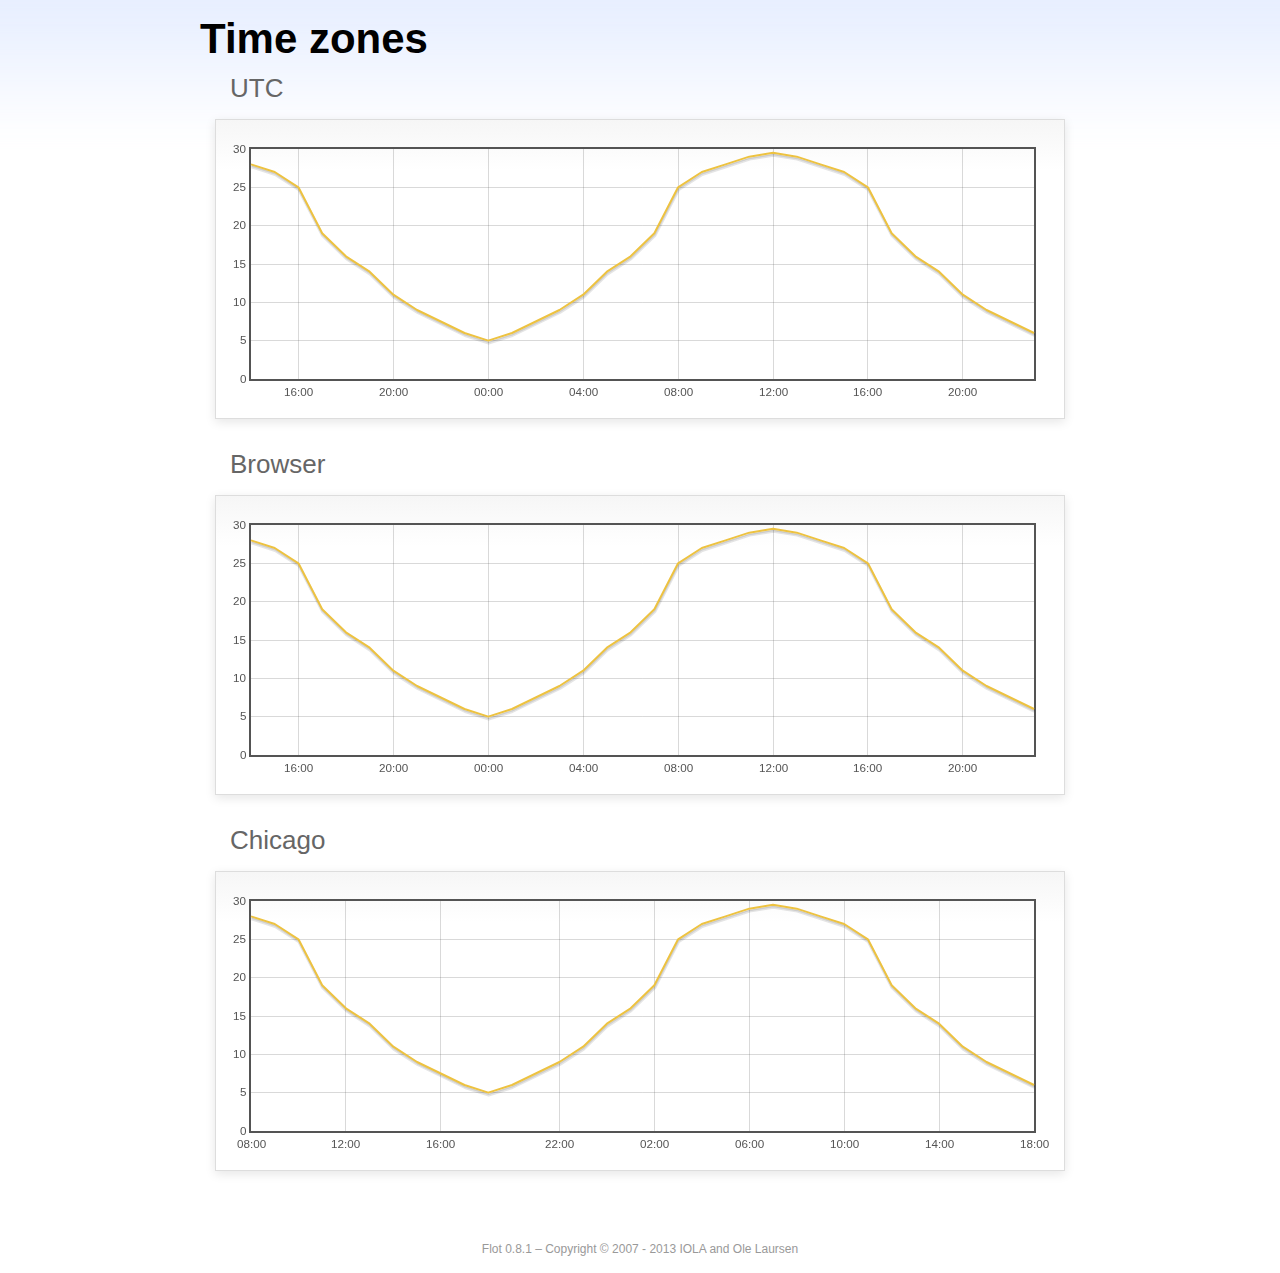
<file: flot/examples/axes-time-zones/index.html>
<!DOCTYPE html PUBLIC "-//W3C//DTD HTML 4.01//EN" "http://www.w3.org/TR/html4/strict.dtd">
<html>
<head>
	<meta http-equiv="Content-Type" content="text/html; charset=utf-8">
	<title>Flot Examples: Time zones</title>
	<link href="../examples.css" rel="stylesheet" type="text/css">
	<!--[if lte IE 8]><script language="javascript" type="text/javascript" src="../../excanvas.min.js"></script><![endif]-->
	<script language="javascript" type="text/javascript" src="../../jquery.js"></script>
	<script language="javascript" type="text/javascript" src="../../jquery.flot.js"></script>
	<script language="javascript" type="text/javascript" src="../../jquery.flot.time.js"></script>
	<script language="javascript" type="text/javascript" src="date.js"></script>
	<script type="text/javascript">

	$(function() {

		timezoneJS.timezone.zoneFileBasePath = "tz";
		timezoneJS.timezone.defaultZoneFile = [];
		timezoneJS.timezone.init({async: false});

		var d = [
			[Date.UTC(2011, 2, 12, 14, 0, 0), 28],
			[Date.UTC(2011, 2, 12, 15, 0, 0), 27],
			[Date.UTC(2011, 2, 12, 16, 0, 0), 25],
			[Date.UTC(2011, 2, 12, 17, 0, 0), 19],
			[Date.UTC(2011, 2, 12, 18, 0, 0), 16],
			[Date.UTC(2011, 2, 12, 19, 0, 0), 14],
			[Date.UTC(2011, 2, 12, 20, 0, 0), 11],
			[Date.UTC(2011, 2, 12, 21, 0, 0), 9],
			[Date.UTC(2011, 2, 12, 22, 0, 0), 7.5],
			[Date.UTC(2011, 2, 12, 23, 0, 0), 6],
			[Date.UTC(2011, 2, 13, 0, 0, 0), 5],
			[Date.UTC(2011, 2, 13, 1, 0, 0), 6],
			[Date.UTC(2011, 2, 13, 2, 0, 0), 7.5],
			[Date.UTC(2011, 2, 13, 3, 0, 0), 9],
			[Date.UTC(2011, 2, 13, 4, 0, 0), 11],
			[Date.UTC(2011, 2, 13, 5, 0, 0), 14],
			[Date.UTC(2011, 2, 13, 6, 0, 0), 16],
			[Date.UTC(2011, 2, 13, 7, 0, 0), 19],
			[Date.UTC(2011, 2, 13, 8, 0, 0), 25],
			[Date.UTC(2011, 2, 13, 9, 0, 0), 27],
			[Date.UTC(2011, 2, 13, 10, 0, 0), 28],
			[Date.UTC(2011, 2, 13, 11, 0, 0), 29],
			[Date.UTC(2011, 2, 13, 12, 0, 0), 29.5],
			[Date.UTC(2011, 2, 13, 13, 0, 0), 29],
			[Date.UTC(2011, 2, 13, 14, 0, 0), 28],
			[Date.UTC(2011, 2, 13, 15, 0, 0), 27],
			[Date.UTC(2011, 2, 13, 16, 0, 0), 25],
			[Date.UTC(2011, 2, 13, 17, 0, 0), 19],
			[Date.UTC(2011, 2, 13, 18, 0, 0), 16],
			[Date.UTC(2011, 2, 13, 19, 0, 0), 14],
			[Date.UTC(2011, 2, 13, 20, 0, 0), 11],
			[Date.UTC(2011, 2, 13, 21, 0, 0), 9],
			[Date.UTC(2011, 2, 13, 22, 0, 0), 7.5],
			[Date.UTC(2011, 2, 13, 23, 0, 0), 6]
		];

		var plot = $.plot("#placeholderUTC", [d], {
			xaxis: {
				mode: "time"
			}
		});

		var plot = $.plot("#placeholderLocal", [d], {
			xaxis: {
				mode: "time",
				timezone: "browser"
			}
		});

		var plot = $.plot("#placeholderChicago", [d], {
			xaxis: {
				mode: "time",
				timezone: "America/Chicago"
			}
		});

		// Add the Flot version string to the footer

		$("#footer").prepend("Flot " + $.plot.version + " &ndash; ");
	});

	</script>
</head>
<body>

	<div id="header">
		<h2>Time zones</h2>
	</div>

	<div id="content">

		<h3>UTC</h3>
		<div class="demo-container" style="height: 300px;">
			<div id="placeholderUTC" class="demo-placeholder"></div>
		</div>

		<h3>Browser</h3>
		<div class="demo-container" style="height: 300px;">
			<div id="placeholderLocal" class="demo-placeholder"></div>
		</div>

		<h3>Chicago</h3>
		<div class="demo-container" style="height: 300px;">
			<div id="placeholderChicago" class="demo-placeholder"></div>
		</div>

	</div>

	<div id="footer">
		Copyright &copy; 2007 - 2013 IOLA and Ole Laursen
	</div>

</body>
</html>
</file>
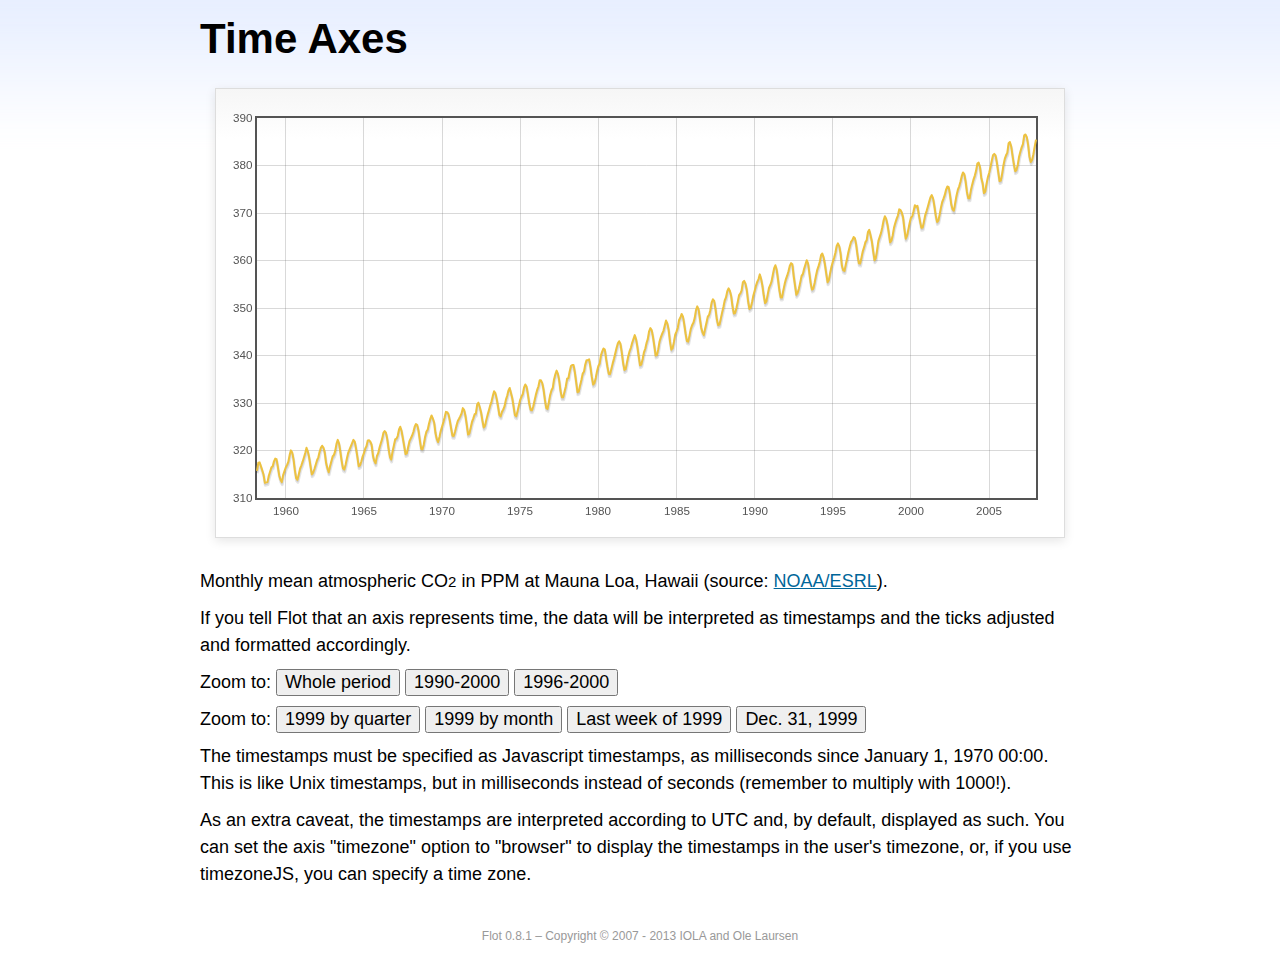
<file: flot/examples/axes-time/index.html>
<!DOCTYPE html PUBLIC "-//W3C//DTD HTML 4.01//EN" "http://www.w3.org/TR/html4/strict.dtd">
<html>
<head>
	<meta http-equiv="Content-Type" content="text/html; charset=utf-8">
	<title>Flot Examples: Time Axes</title>
	<link href="../examples.css" rel="stylesheet" type="text/css">
	<!--[if lte IE 8]><script language="javascript" type="text/javascript" src="../../excanvas.min.js"></script><![endif]-->
	<script language="javascript" type="text/javascript" src="../../jquery.js"></script>
	<script language="javascript" type="text/javascript" src="../../jquery.flot.js"></script>
	<script language="javascript" type="text/javascript" src="../../jquery.flot.time.js"></script>
	<script type="text/javascript">

	$(function() {

		var d = [[-373597200000, 315.71], [-370918800000, 317.45], [-368326800000, 317.50], [-363056400000, 315.86], [-360378000000, 314.93], [-357699600000, 313.19], [-352429200000, 313.34], [-349837200000, 314.67], [-347158800000, 315.58], [-344480400000, 316.47], [-342061200000, 316.65], [-339382800000, 317.71], [-336790800000, 318.29], [-334112400000, 318.16], [-331520400000, 316.55], [-328842000000, 314.80], [-326163600000, 313.84], [-323571600000, 313.34], [-320893200000, 314.81], [-318301200000, 315.59], [-315622800000, 316.43], [-312944400000, 316.97], [-310438800000, 317.58], [-307760400000, 319.03], [-305168400000, 320.03], [-302490000000, 319.59], [-299898000000, 318.18], [-297219600000, 315.91], [-294541200000, 314.16], [-291949200000, 313.83], [-289270800000, 315.00], [-286678800000, 316.19], [-284000400000, 316.89], [-281322000000, 317.70], [-278902800000, 318.54], [-276224400000, 319.48], [-273632400000, 320.58], [-270954000000, 319.78], [-268362000000, 318.58], [-265683600000, 316.79], [-263005200000, 314.99], [-260413200000, 315.31], [-257734800000, 316.10], [-255142800000, 317.01], [-252464400000, 317.94], [-249786000000, 318.56], [-247366800000, 319.69], [-244688400000, 320.58], [-242096400000, 321.01], [-239418000000, 320.61], [-236826000000, 319.61], [-234147600000, 317.40], [-231469200000, 316.26], [-228877200000, 315.42], [-226198800000, 316.69], [-223606800000, 317.69], [-220928400000, 318.74], [-218250000000, 319.08], [-215830800000, 319.86], [-213152400000, 321.39], [-210560400000, 322.24], [-207882000000, 321.47], [-205290000000, 319.74], [-202611600000, 317.77], [-199933200000, 316.21], [-197341200000, 315.99], [-194662800000, 317.07], [-192070800000, 318.36], [-189392400000, 319.57], [-178938000000, 322.23], [-176259600000, 321.89], [-173667600000, 320.44], [-170989200000, 318.70], [-168310800000, 316.70], [-165718800000, 316.87], [-163040400000, 317.68], [-160448400000, 318.71], [-157770000000, 319.44], [-155091600000, 320.44], [-152672400000, 320.89], [-149994000000, 322.13], [-147402000000, 322.16], [-144723600000, 321.87], [-142131600000, 321.21], [-139453200000, 318.87], [-136774800000, 317.81], [-134182800000, 317.30], [-131504400000, 318.87], [-128912400000, 319.42], [-126234000000, 320.62], [-123555600000, 321.59], [-121136400000, 322.39], [-118458000000, 323.70], [-115866000000, 324.07], [-113187600000, 323.75], [-110595600000, 322.40], [-107917200000, 320.37], [-105238800000, 318.64], [-102646800000, 318.10], [-99968400000, 319.79], [-97376400000, 321.03], [-94698000000, 322.33], [-92019600000, 322.50], [-89600400000, 323.04], [-86922000000, 324.42], [-84330000000, 325.00], [-81651600000, 324.09], [-79059600000, 322.55], [-76381200000, 320.92], [-73702800000, 319.26], [-71110800000, 319.39], [-68432400000, 320.72], [-65840400000, 321.96], [-63162000000, 322.57], [-60483600000, 323.15], [-57978000000, 323.89], [-55299600000, 325.02], [-52707600000, 325.57], [-50029200000, 325.36], [-47437200000, 324.14], [-44758800000, 322.11], [-42080400000, 320.33], [-39488400000, 320.25], [-36810000000, 321.32], [-34218000000, 322.90], [-31539600000, 324.00], [-28861200000, 324.42], [-26442000000, 325.64], [-23763600000, 326.66], [-21171600000, 327.38], [-18493200000, 326.70], [-15901200000, 325.89], [-13222800000, 323.67], [-10544400000, 322.38], [-7952400000, 321.78], [-5274000000, 322.85], [-2682000000, 324.12], [-3600000, 325.06], [2674800000, 325.98], [5094000000, 326.93], [7772400000, 328.13], [10364400000, 328.07], [13042800000, 327.66], [15634800000, 326.35], [18313200000, 324.69], [20991600000, 323.10], [23583600000, 323.07], [26262000000, 324.01], [28854000000, 325.13], [31532400000, 326.17], [34210800000, 326.68], [36630000000, 327.18], [39308400000, 327.78], [41900400000, 328.92], [44578800000, 328.57], [47170800000, 327.37], [49849200000, 325.43], [52527600000, 323.36], [55119600000, 323.56], [57798000000, 324.80], [60390000000, 326.01], [63068400000, 326.77], [65746800000, 327.63], [68252400000, 327.75], [70930800000, 329.72], [73522800000, 330.07], [76201200000, 329.09], [78793200000, 328.05], [81471600000, 326.32], [84150000000, 324.84], [86742000000, 325.20], [89420400000, 326.50], [92012400000, 327.55], [94690800000, 328.54], [97369200000, 329.56], [99788400000, 330.30], [102466800000, 331.50], [105058800000, 332.48], [107737200000, 332.07], [110329200000, 330.87], [113007600000, 329.31], [115686000000, 327.51], [118278000000, 327.18], [120956400000, 328.16], [123548400000, 328.64], [126226800000, 329.35], [128905200000, 330.71], [131324400000, 331.48], [134002800000, 332.65], [136594800000, 333.16], [139273200000, 332.06], [141865200000, 330.99], [144543600000, 329.17], [147222000000, 327.41], [149814000000, 327.20], [152492400000, 328.33], [155084400000, 329.50], [157762800000, 330.68], [160441200000, 331.41], [162860400000, 331.85], [165538800000, 333.29], [168130800000, 333.91], [170809200000, 333.40], [173401200000, 331.78], [176079600000, 329.88], [178758000000, 328.57], [181350000000, 328.46], [184028400000, 329.26], [189298800000, 331.71], [191977200000, 332.76], [194482800000, 333.48], [197161200000, 334.78], [199753200000, 334.78], [202431600000, 334.17], [205023600000, 332.78], [207702000000, 330.64], [210380400000, 328.95], [212972400000, 328.77], [215650800000, 330.23], [218242800000, 331.69], [220921200000, 332.70], [223599600000, 333.24], [226018800000, 334.96], [228697200000, 336.04], [231289200000, 336.82], [233967600000, 336.13], [236559600000, 334.73], [239238000000, 332.52], [241916400000, 331.19], [244508400000, 331.19], [247186800000, 332.35], [249778800000, 333.47], [252457200000, 335.11], [255135600000, 335.26], [257554800000, 336.60], [260233200000, 337.77], [262825200000, 338.00], [265503600000, 337.99], [268095600000, 336.48], [270774000000, 334.37], [273452400000, 332.27], [276044400000, 332.41], [278722800000, 333.76], [281314800000, 334.83], [283993200000, 336.21], [286671600000, 336.64], [289090800000, 338.12], [291769200000, 339.02], [294361200000, 339.02], [297039600000, 339.20], [299631600000, 337.58], [302310000000, 335.55], [304988400000, 333.89], [307580400000, 334.14], [310258800000, 335.26], [312850800000, 336.71], [315529200000, 337.81], [318207600000, 338.29], [320713200000, 340.04], [323391600000, 340.86], [325980000000, 341.47], [328658400000, 341.26], [331250400000, 339.29], [333928800000, 337.60], [336607200000, 336.12], [339202800000, 336.08], [341881200000, 337.22], [344473200000, 338.34], [347151600000, 339.36], [349830000000, 340.51], [352249200000, 341.57], [354924000000, 342.56], [357516000000, 343.01], [360194400000, 342.47], [362786400000, 340.71], [365464800000, 338.52], [368143200000, 336.96], [370738800000, 337.13], [373417200000, 338.58], [376009200000, 339.89], [378687600000, 340.93], [381366000000, 341.69], [383785200000, 342.69], [389052000000, 344.30], [391730400000, 343.43], [394322400000, 341.88], [397000800000, 339.89], [399679200000, 337.95], [402274800000, 338.10], [404953200000, 339.27], [407545200000, 340.67], [410223600000, 341.42], [412902000000, 342.68], [415321200000, 343.46], [417996000000, 345.10], [420588000000, 345.76], [423266400000, 345.36], [425858400000, 343.91], [428536800000, 342.05], [431215200000, 340.00], [433810800000, 340.12], [436489200000, 341.33], [439081200000, 342.94], [441759600000, 343.87], [444438000000, 344.60], [446943600000, 345.20], [452210400000, 347.36], [454888800000, 346.74], [457480800000, 345.41], [460159200000, 343.01], [462837600000, 341.23], [465433200000, 341.52], [468111600000, 342.86], [470703600000, 344.41], [473382000000, 345.09], [476060400000, 345.89], [478479600000, 347.49], [481154400000, 348.00], [483746400000, 348.75], [486424800000, 348.19], [489016800000, 346.54], [491695200000, 344.63], [494373600000, 343.03], [496969200000, 342.92], [499647600000, 344.24], [502239600000, 345.62], [504918000000, 346.43], [507596400000, 346.94], [510015600000, 347.88], [512690400000, 349.57], [515282400000, 350.35], [517960800000, 349.72], [520552800000, 347.78], [523231200000, 345.86], [525909600000, 344.84], [528505200000, 344.32], [531183600000, 345.67], [533775600000, 346.88], [536454000000, 348.19], [539132400000, 348.55], [541551600000, 349.52], [544226400000, 351.12], [546818400000, 351.84], [549496800000, 351.49], [552088800000, 349.82], [554767200000, 347.63], [557445600000, 346.38], [560041200000, 346.49], [562719600000, 347.75], [565311600000, 349.03], [567990000000, 350.20], [570668400000, 351.61], [573174000000, 352.22], [575848800000, 353.53], [578440800000, 354.14], [581119200000, 353.62], [583711200000, 352.53], [586389600000, 350.41], [589068000000, 348.84], [591663600000, 348.94], [594342000000, 350.04], [596934000000, 351.29], [599612400000, 352.72], [602290800000, 353.10], [604710000000, 353.65], [607384800000, 355.43], [609976800000, 355.70], [612655200000, 355.11], [615247200000, 353.79], [617925600000, 351.42], [620604000000, 349.81], [623199600000, 350.11], [625878000000, 351.26], [628470000000, 352.63], [631148400000, 353.64], [633826800000, 354.72], [636246000000, 355.49], [638920800000, 356.09], [641512800000, 357.08], [644191200000, 356.11], [646783200000, 354.70], [649461600000, 352.68], [652140000000, 351.05], [654735600000, 351.36], [657414000000, 352.81], [660006000000, 354.22], [662684400000, 354.85], [665362800000, 355.66], [667782000000, 357.04], [670456800000, 358.40], [673048800000, 359.00], [675727200000, 357.99], [678319200000, 356.00], [680997600000, 353.78], [683676000000, 352.20], [686271600000, 352.22], [688950000000, 353.70], [691542000000, 354.98], [694220400000, 356.09], [696898800000, 356.85], [699404400000, 357.73], [702079200000, 358.91], [704671200000, 359.45], [707349600000, 359.19], [709941600000, 356.72], [712620000000, 354.79], [715298400000, 352.79], [717894000000, 353.20], [720572400000, 354.15], [723164400000, 355.39], [725842800000, 356.77], [728521200000, 357.17], [730940400000, 358.26], [733615200000, 359.16], [736207200000, 360.07], [738885600000, 359.41], [741477600000, 357.44], [744156000000, 355.30], [746834400000, 353.87], [749430000000, 354.04], [752108400000, 355.27], [754700400000, 356.70], [757378800000, 358.00], [760057200000, 358.81], [762476400000, 359.68], [765151200000, 361.13], [767743200000, 361.48], [770421600000, 360.60], [773013600000, 359.20], [775692000000, 357.23], [778370400000, 355.42], [780966000000, 355.89], [783644400000, 357.41], [786236400000, 358.74], [788914800000, 359.73], [791593200000, 360.61], [794012400000, 361.58], [796687200000, 363.05], [799279200000, 363.62], [801957600000, 363.03], [804549600000, 361.55], [807228000000, 358.94], [809906400000, 357.93], [812502000000, 357.80], [815180400000, 359.22], [817772400000, 360.44], [820450800000, 361.83], [823129200000, 362.95], [825634800000, 363.91], [828309600000, 364.28], [830901600000, 364.94], [833580000000, 364.70], [836172000000, 363.31], [838850400000, 361.15], [841528800000, 359.40], [844120800000, 359.34], [846802800000, 360.62], [849394800000, 361.96], [852073200000, 362.81], [854751600000, 363.87], [857170800000, 364.25], [859845600000, 366.02], [862437600000, 366.46], [865116000000, 365.32], [867708000000, 364.07], [870386400000, 361.95], [873064800000, 360.06], [875656800000, 360.49], [878338800000, 362.19], [880930800000, 364.12], [883609200000, 364.99], [886287600000, 365.82], [888706800000, 366.95], [891381600000, 368.42], [893973600000, 369.33], [896652000000, 368.78], [899244000000, 367.59], [901922400000, 365.84], [904600800000, 363.83], [907192800000, 364.18], [909874800000, 365.34], [912466800000, 366.93], [915145200000, 367.94], [917823600000, 368.82], [920242800000, 369.46], [922917600000, 370.77], [925509600000, 370.66], [928188000000, 370.10], [930780000000, 369.08], [933458400000, 366.66], [936136800000, 364.60], [938728800000, 365.17], [941410800000, 366.51], [944002800000, 367.89], [946681200000, 369.04], [949359600000, 369.35], [951865200000, 370.38], [954540000000, 371.63], [957132000000, 371.32], [959810400000, 371.53], [962402400000, 369.75], [965080800000, 368.23], [967759200000, 366.87], [970351200000, 366.94], [973033200000, 368.27], [975625200000, 369.64], [978303600000, 370.46], [980982000000, 371.44], [983401200000, 372.37], [986076000000, 373.33], [988668000000, 373.77], [991346400000, 373.09], [993938400000, 371.51], [996616800000, 369.55], [999295200000, 368.12], [1001887200000, 368.38], [1004569200000, 369.66], [1007161200000, 371.11], [1009839600000, 372.36], [1012518000000, 373.09], [1014937200000, 373.81], [1017612000000, 374.93], [1020204000000, 375.58], [1022882400000, 375.44], [1025474400000, 373.86], [1028152800000, 371.77], [1030831200000, 370.73], [1033423200000, 370.50], [1036105200000, 372.18], [1038697200000, 373.70], [1041375600000, 374.92], [1044054000000, 375.62], [1046473200000, 376.51], [1049148000000, 377.75], [1051740000000, 378.54], [1054418400000, 378.20], [1057010400000, 376.68], [1059688800000, 374.43], [1062367200000, 373.11], [1064959200000, 373.10], [1067641200000, 374.77], [1070233200000, 375.97], [1072911600000, 377.03], [1075590000000, 377.87], [1078095600000, 378.88], [1080770400000, 380.42], [1083362400000, 380.62], [1086040800000, 379.70], [1088632800000, 377.43], [1091311200000, 376.32], [1093989600000, 374.19], [1096581600000, 374.47], [1099263600000, 376.15], [1101855600000, 377.51], [1104534000000, 378.43], [1107212400000, 379.70], [1109631600000, 380.92], [1112306400000, 382.18], [1114898400000, 382.45], [1117576800000, 382.14], [1120168800000, 380.60], [1122847200000, 378.64], [1125525600000, 376.73], [1128117600000, 376.84], [1130799600000, 378.29], [1133391600000, 380.06], [1136070000000, 381.40], [1138748400000, 382.20], [1141167600000, 382.66], [1143842400000, 384.69], [1146434400000, 384.94], [1149112800000, 384.01], [1151704800000, 382.14], [1154383200000, 380.31], [1157061600000, 378.81], [1159653600000, 379.03], [1162335600000, 380.17], [1164927600000, 381.85], [1167606000000, 382.94], [1170284400000, 383.86], [1172703600000, 384.49], [1175378400000, 386.37], [1177970400000, 386.54], [1180648800000, 385.98], [1183240800000, 384.36], [1185919200000, 381.85], [1188597600000, 380.74], [1191189600000, 381.15], [1193871600000, 382.38], [1196463600000, 383.94], [1199142000000, 385.44]]; 

		$.plot("#placeholder", [d], {
			xaxis: { mode: "time" }
		});

		$("#whole").click(function () {
			$.plot("#placeholder", [d], {
				xaxis: { mode: "time" }
			});
		});

		$("#nineties").click(function () {
			$.plot("#placeholder", [d], {
				xaxis: {
					mode: "time",
					min: (new Date(1990, 0, 1)).getTime(),
					max: (new Date(2000, 0, 1)).getTime()
				}
			});
		});

		$("#latenineties").click(function () {
			$.plot("#placeholder", [d], {
				xaxis: {
					mode: "time",
					minTickSize: [1, "year"],
					min: (new Date(1996, 0, 1)).getTime(),
					max: (new Date(2000, 0, 1)).getTime()
				}
			});
		});

		$("#ninetyninequarters").click(function () {
			$.plot("#placeholder", [d], {
				xaxis: {
					mode: "time",
					minTickSize: [1, "quarter"],
					min: (new Date(1999, 0, 1)).getTime(),
					max: (new Date(2000, 0, 1)).getTime()
				}
			});
		});

		$("#ninetynine").click(function () {
			$.plot("#placeholder", [d], {
				xaxis: {
					mode: "time",
					minTickSize: [1, "month"],
					min: (new Date(1999, 0, 1)).getTime(),
					max: (new Date(2000, 0, 1)).getTime()
				}
			});
		});

		$("#lastweekninetynine").click(function () {
			$.plot("#placeholder", [d], {
				xaxis: {
					mode: "time",
					minTickSize: [1, "day"],
					min: (new Date(1999, 11, 25)).getTime(),
					max: (new Date(2000, 0, 1)).getTime(),
					timeformat: "%a"
				}
			});
		});

		$("#lastdayninetynine").click(function () {
			$.plot("#placeholder", [d], {
				xaxis: {
					mode: "time",
					minTickSize: [1, "hour"],
					min: (new Date(1999, 11, 31)).getTime(),
					max: (new Date(2000, 0, 1)).getTime(),
					twelveHourClock: true
				}
			});
		});

		// Add the Flot version string to the footer

		$("#footer").prepend("Flot " + $.plot.version + " &ndash; ");
	});

	</script>
</head>
<body>

	<div id="header">
		<h2>Time Axes</h2>
	</div>

	<div id="content">

		<div class="demo-container">
			<div id="placeholder" class="demo-placeholder"></div>
		</div>

		<p>Monthly mean atmospheric CO<sub>2</sub> in PPM at Mauna Loa, Hawaii (source: <a href="http://www.esrl.noaa.gov/gmd/ccgg/trends/">NOAA/ESRL</a>).</p>

		<p>If you tell Flot that an axis represents time, the data will be interpreted as timestamps and the ticks adjusted and formatted accordingly.</p>

		<p>Zoom to: <button id="whole">Whole period</button>
		<button id="nineties">1990-2000</button>
		<button id="latenineties">1996-2000</button></p>

		<p>Zoom to: <button id="ninetyninequarters">1999 by quarter</button>
		<button id="ninetynine">1999 by month</button>
		<button id="lastweekninetynine">Last week of 1999</button>
		<button id="lastdayninetynine">Dec. 31, 1999</button></p>

		<p>The timestamps must be specified as Javascript timestamps, as milliseconds since January 1, 1970 00:00. This is like Unix timestamps, but in milliseconds instead of seconds (remember to multiply with 1000!).</p>

		<p>As an extra caveat, the timestamps are interpreted according to UTC and, by default, displayed as such. You can set the axis "timezone" option to "browser" to display the timestamps in the user's timezone, or, if you use timezoneJS, you can specify a time zone.</p>

	</div>

	<div id="footer">
		Copyright &copy; 2007 - 2013 IOLA and Ole Laursen
	</div>

</body>
</html>
</file>
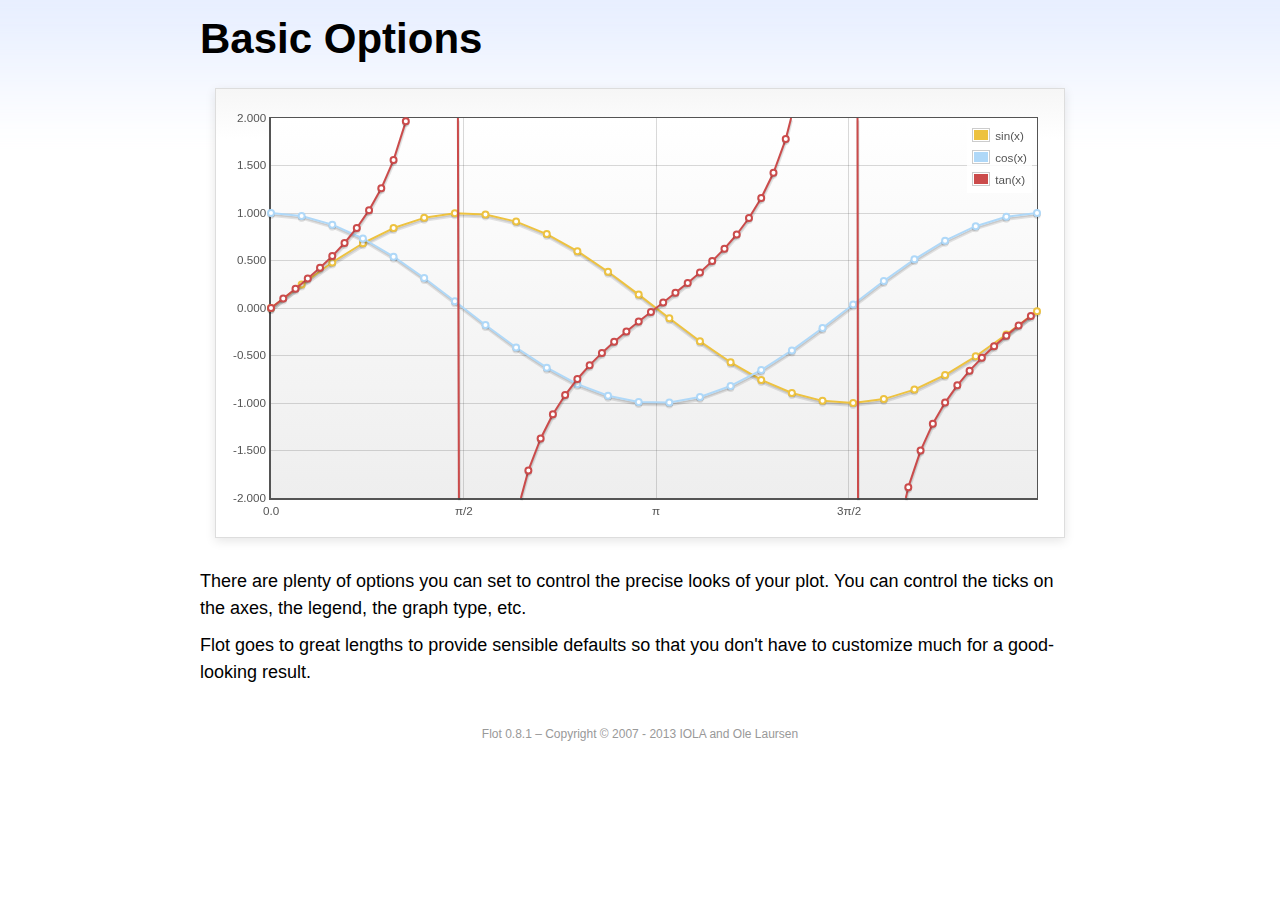
<file: flot/examples/basic-options/index.html>
<!DOCTYPE html PUBLIC "-//W3C//DTD HTML 4.01//EN" "http://www.w3.org/TR/html4/strict.dtd">
<html>
<head>
	<meta http-equiv="Content-Type" content="text/html; charset=utf-8">
	<title>Flot Examples: Basic Options</title>
	<link href="../examples.css" rel="stylesheet" type="text/css">
	<!--[if lte IE 8]><script language="javascript" type="text/javascript" src="../../excanvas.min.js"></script><![endif]-->
	<script language="javascript" type="text/javascript" src="../../jquery.js"></script>
	<script language="javascript" type="text/javascript" src="../../jquery.flot.js"></script>
	<script type="text/javascript">

	$(function () {

		var d1 = [];
		for (var i = 0; i < Math.PI * 2; i += 0.25) {
			d1.push([i, Math.sin(i)]);
		}

		var d2 = [];
		for (var i = 0; i < Math.PI * 2; i += 0.25) {
			d2.push([i, Math.cos(i)]);
		}

		var d3 = [];
		for (var i = 0; i < Math.PI * 2; i += 0.1) {
			d3.push([i, Math.tan(i)]);
		}

		$.plot("#placeholder", [
			{ label: "sin(x)", data: d1 },
			{ label: "cos(x)", data: d2 },
			{ label: "tan(x)", data: d3 }
		], {
			series: {
				lines: { show: true },
				points: { show: true }
			},
			xaxis: {
				ticks: [
					0, [ Math.PI/2, "\u03c0/2" ], [ Math.PI, "\u03c0" ],
					[ Math.PI * 3/2, "3\u03c0/2" ], [ Math.PI * 2, "2\u03c0" ]
				]
			},
			yaxis: {
				ticks: 10,
				min: -2,
				max: 2,
				tickDecimals: 3
			},
			grid: {
				backgroundColor: { colors: [ "#fff", "#eee" ] },
				borderWidth: {
					top: 1,
					right: 1,
					bottom: 2,
					left: 2
				}
			}
		});

		// Add the Flot version string to the footer

		$("#footer").prepend("Flot " + $.plot.version + " &ndash; ");
	});

	</script>
</head>
<body>

	<div id="header">
		<h2>Basic Options</h2>
	</div>

	<div id="content">

		<div class="demo-container">
			<div id="placeholder" class="demo-placeholder"></div>
		</div>

		<p>There are plenty of options you can set to control the precise looks of your plot. You can control the ticks on the axes, the legend, the graph type, etc.</p>

		<p>Flot goes to great lengths to provide sensible defaults so that you don't have to customize much for a good-looking result.</p>

	</div>

	<div id="footer">
		Copyright &copy; 2007 - 2013 IOLA and Ole Laursen
	</div>

</body>
</html>
</file>
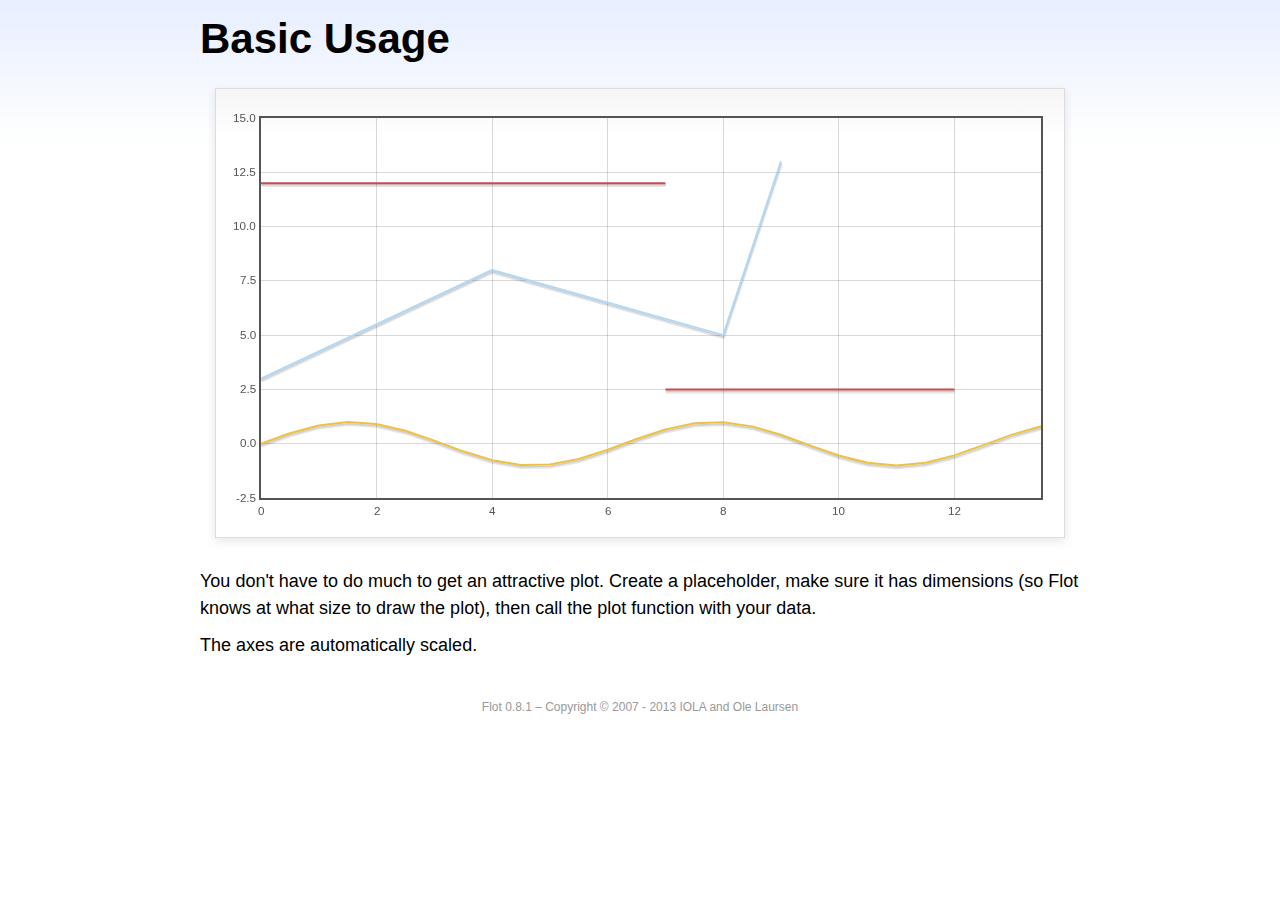
<file: flot/examples/basic-usage/index.html>
<!DOCTYPE html PUBLIC "-//W3C//DTD HTML 4.01//EN" "http://www.w3.org/TR/html4/strict.dtd">
<html>
<head>
	<meta http-equiv="Content-Type" content="text/html; charset=utf-8">
	<title>Flot Examples: Basic Usage</title>
	<link href="../examples.css" rel="stylesheet" type="text/css">
	<!--[if lte IE 8]><script language="javascript" type="text/javascript" src="../../excanvas.min.js"></script><![endif]-->
	<script language="javascript" type="text/javascript" src="../../jquery.js"></script>
	<script language="javascript" type="text/javascript" src="../../jquery.flot.js"></script>
	<script type="text/javascript">

	$(function() {

		var d1 = [];
		for (var i = 0; i < 14; i += 0.5) {
			d1.push([i, Math.sin(i)]);
		}

		var d2 = [[0, 3], [4, 8], [8, 5], [9, 13]];

		// A null signifies separate line segments

		var d3 = [[0, 12], [7, 12], null, [7, 2.5], [12, 2.5]];

		$.plot("#placeholder", [ d1, d2, d3 ]);

		// Add the Flot version string to the footer

		$("#footer").prepend("Flot " + $.plot.version + " &ndash; ");
	});

	</script>
</head>
<body>

	<div id="header">
		<h2>Basic Usage</h2>
	</div>

	<div id="content">

		<div class="demo-container">
			<div id="placeholder" class="demo-placeholder"></div>
		</div>

		<p>You don't have to do much to get an attractive plot.  Create a placeholder, make sure it has dimensions (so Flot knows at what size to draw the plot), then call the plot function with your data.</p>

		<p>The axes are automatically scaled.</p>

	</div>

	<div id="footer">
		Copyright &copy; 2007 - 2013 IOLA and Ole Laursen
	</div>

</body>
</html>
</file>
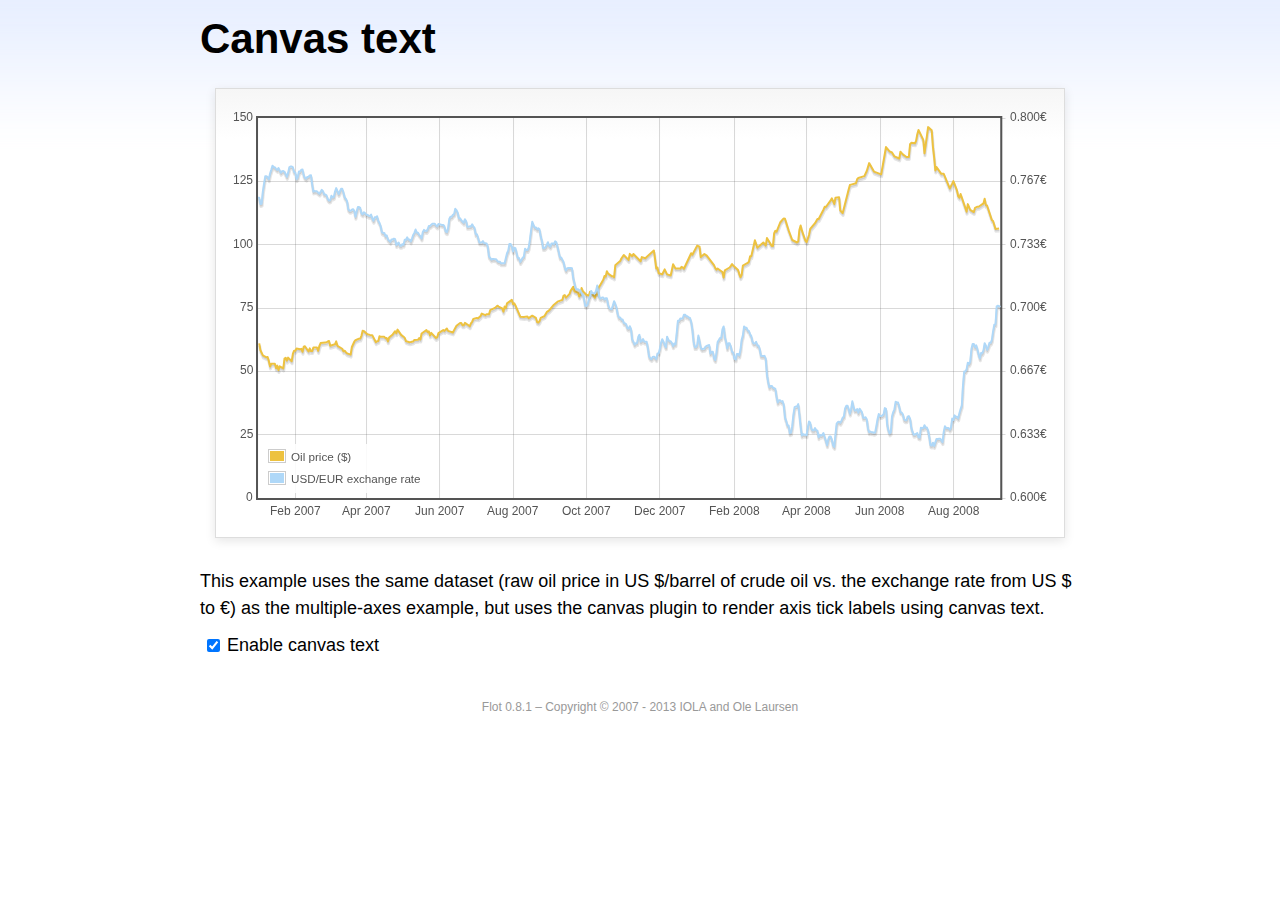
<file: flot/examples/canvas/index.html>
<!DOCTYPE html PUBLIC "-//W3C//DTD HTML 4.01//EN" "http://www.w3.org/TR/html4/strict.dtd">
<html>
<head>
	<meta http-equiv="Content-Type" content="text/html; charset=utf-8">
	<title>Flot Examples: Canvas text</title>
	<link href="../examples.css" rel="stylesheet" type="text/css">
	<!--[if lte IE 8]><script language="javascript" type="text/javascript" src="../../excanvas.min.js"></script><![endif]-->
	<script language="javascript" type="text/javascript" src="../../jquery.js"></script>
	<script language="javascript" type="text/javascript" src="../../jquery.flot.js"></script>
	<script language="javascript" type="text/javascript" src="../../jquery.flot.time.js"></script>
	<script language="javascript" type="text/javascript" src="../../jquery.flot.canvas.js"></script>
	<script type="text/javascript">

	$(function() {

		var oilPrices = [[1167692400000,61.05], [1167778800000,58.32], [1167865200000,57.35], [1167951600000,56.31], [1168210800000,55.55], [1168297200000,55.64], [1168383600000,54.02], [1168470000000,51.88], [1168556400000,52.99], [1168815600000,52.99], [1168902000000,51.21], [1168988400000,52.24], [1169074800000,50.48], [1169161200000,51.99], [1169420400000,51.13], [1169506800000,55.04], [1169593200000,55.37], [1169679600000,54.23], [1169766000000,55.42], [1170025200000,54.01], [1170111600000,56.97], [1170198000000,58.14], [1170284400000,58.14], [1170370800000,59.02], [1170630000000,58.74], [1170716400000,58.88], [1170802800000,57.71], [1170889200000,59.71], [1170975600000,59.89], [1171234800000,57.81], [1171321200000,59.06], [1171407600000,58.00], [1171494000000,57.99], [1171580400000,59.39], [1171839600000,59.39], [1171926000000,58.07], [1172012400000,60.07], [1172098800000,61.14], [1172444400000,61.39], [1172530800000,61.46], [1172617200000,61.79], [1172703600000,62.00], [1172790000000,60.07], [1173135600000,60.69], [1173222000000,61.82], [1173308400000,60.05], [1173654000000,58.91], [1173740400000,57.93], [1173826800000,58.16], [1173913200000,57.55], [1173999600000,57.11], [1174258800000,56.59], [1174345200000,59.61], [1174518000000,61.69], [1174604400000,62.28], [1174860000000,62.91], [1174946400000,62.93], [1175032800000,64.03], [1175119200000,66.03], [1175205600000,65.87], [1175464800000,64.64], [1175637600000,64.38], [1175724000000,64.28], [1175810400000,64.28], [1176069600000,61.51], [1176156000000,61.89], [1176242400000,62.01], [1176328800000,63.85], [1176415200000,63.63], [1176674400000,63.61], [1176760800000,63.10], [1176847200000,63.13], [1176933600000,61.83], [1177020000000,63.38], [1177279200000,64.58], [1177452000000,65.84], [1177538400000,65.06], [1177624800000,66.46], [1177884000000,64.40], [1178056800000,63.68], [1178143200000,63.19], [1178229600000,61.93], [1178488800000,61.47], [1178575200000,61.55], [1178748000000,61.81], [1178834400000,62.37], [1179093600000,62.46], [1179180000000,63.17], [1179266400000,62.55], [1179352800000,64.94], [1179698400000,66.27], [1179784800000,65.50], [1179871200000,65.77], [1179957600000,64.18], [1180044000000,65.20], [1180389600000,63.15], [1180476000000,63.49], [1180562400000,65.08], [1180908000000,66.30], [1180994400000,65.96], [1181167200000,66.93], [1181253600000,65.98], [1181599200000,65.35], [1181685600000,66.26], [1181858400000,68.00], [1182117600000,69.09], [1182204000000,69.10], [1182290400000,68.19], [1182376800000,68.19], [1182463200000,69.14], [1182722400000,68.19], [1182808800000,67.77], [1182895200000,68.97], [1182981600000,69.57], [1183068000000,70.68], [1183327200000,71.09], [1183413600000,70.92], [1183586400000,71.81], [1183672800000,72.81], [1183932000000,72.19], [1184018400000,72.56], [1184191200000,72.50], [1184277600000,74.15], [1184623200000,75.05], [1184796000000,75.92], [1184882400000,75.57], [1185141600000,74.89], [1185228000000,73.56], [1185314400000,75.57], [1185400800000,74.95], [1185487200000,76.83], [1185832800000,78.21], [1185919200000,76.53], [1186005600000,76.86], [1186092000000,76.00], [1186437600000,71.59], [1186696800000,71.47], [1186956000000,71.62], [1187042400000,71.00], [1187301600000,71.98], [1187560800000,71.12], [1187647200000,69.47], [1187733600000,69.26], [1187820000000,69.83], [1187906400000,71.09], [1188165600000,71.73], [1188338400000,73.36], [1188511200000,74.04], [1188856800000,76.30], [1189116000000,77.49], [1189461600000,78.23], [1189548000000,79.91], [1189634400000,80.09], [1189720800000,79.10], [1189980000000,80.57], [1190066400000,81.93], [1190239200000,83.32], [1190325600000,81.62], [1190584800000,80.95], [1190671200000,79.53], [1190757600000,80.30], [1190844000000,82.88], [1190930400000,81.66], [1191189600000,80.24], [1191276000000,80.05], [1191362400000,79.94], [1191448800000,81.44], [1191535200000,81.22], [1191794400000,79.02], [1191880800000,80.26], [1191967200000,80.30], [1192053600000,83.08], [1192140000000,83.69], [1192399200000,86.13], [1192485600000,87.61], [1192572000000,87.40], [1192658400000,89.47], [1192744800000,88.60], [1193004000000,87.56], [1193090400000,87.56], [1193176800000,87.10], [1193263200000,91.86], [1193612400000,93.53], [1193698800000,94.53], [1193871600000,95.93], [1194217200000,93.98], [1194303600000,96.37], [1194476400000,95.46], [1194562800000,96.32], [1195081200000,93.43], [1195167600000,95.10], [1195426800000,94.64], [1195513200000,95.10], [1196031600000,97.70], [1196118000000,94.42], [1196204400000,90.62], [1196290800000,91.01], [1196377200000,88.71], [1196636400000,88.32], [1196809200000,90.23], [1196982000000,88.28], [1197241200000,87.86], [1197327600000,90.02], [1197414000000,92.25], [1197586800000,90.63], [1197846000000,90.63], [1197932400000,90.49], [1198018800000,91.24], [1198105200000,91.06], [1198191600000,90.49], [1198710000000,96.62], [1198796400000,96.00], [1199142000000,99.62], [1199314800000,99.18], [1199401200000,95.09], [1199660400000,96.33], [1199833200000,95.67], [1200351600000,91.90], [1200438000000,90.84], [1200524400000,90.13], [1200610800000,90.57], [1200956400000,89.21], [1201042800000,86.99], [1201129200000,89.85], [1201474800000,90.99], [1201561200000,91.64], [1201647600000,92.33], [1201734000000,91.75], [1202079600000,90.02], [1202166000000,88.41], [1202252400000,87.14], [1202338800000,88.11], [1202425200000,91.77], [1202770800000,92.78], [1202857200000,93.27], [1202943600000,95.46], [1203030000000,95.46], [1203289200000,101.74], [1203462000000,98.81], [1203894000000,100.88], [1204066800000,99.64], [1204153200000,102.59], [1204239600000,101.84], [1204498800000,99.52], [1204585200000,99.52], [1204671600000,104.52], [1204758000000,105.47], [1204844400000,105.15], [1205103600000,108.75], [1205276400000,109.92], [1205362800000,110.33], [1205449200000,110.21], [1205708400000,105.68], [1205967600000,101.84], [1206313200000,100.86], [1206399600000,101.22], [1206486000000,105.90], [1206572400000,107.58], [1206658800000,105.62], [1206914400000,101.58], [1207000800000,100.98], [1207173600000,103.83], [1207260000000,106.23], [1207605600000,108.50], [1207778400000,110.11], [1207864800000,110.14], [1208210400000,113.79], [1208296800000,114.93], [1208383200000,114.86], [1208728800000,117.48], [1208815200000,118.30], [1208988000000,116.06], [1209074400000,118.52], [1209333600000,118.75], [1209420000000,113.46], [1209592800000,112.52], [1210024800000,121.84], [1210111200000,123.53], [1210197600000,123.69], [1210543200000,124.23], [1210629600000,125.80], [1210716000000,126.29], [1211148000000,127.05], [1211320800000,129.07], [1211493600000,132.19], [1211839200000,128.85], [1212357600000,127.76], [1212703200000,138.54], [1212962400000,136.80], [1213135200000,136.38], [1213308000000,134.86], [1213653600000,134.01], [1213740000000,136.68], [1213912800000,135.65], [1214172000000,134.62], [1214258400000,134.62], [1214344800000,134.62], [1214431200000,139.64], [1214517600000,140.21], [1214776800000,140.00], [1214863200000,140.97], [1214949600000,143.57], [1215036000000,145.29], [1215381600000,141.37], [1215468000000,136.04], [1215727200000,146.40], [1215986400000,145.18], [1216072800000,138.74], [1216159200000,134.60], [1216245600000,129.29], [1216332000000,130.65], [1216677600000,127.95], [1216850400000,127.95], [1217282400000,122.19], [1217455200000,124.08], [1217541600000,125.10], [1217800800000,121.41], [1217887200000,119.17], [1217973600000,118.58], [1218060000000,120.02], [1218405600000,114.45], [1218492000000,113.01], [1218578400000,116.00], [1218751200000,113.77], [1219010400000,112.87], [1219096800000,114.53], [1219269600000,114.98], [1219356000000,114.98], [1219701600000,116.27], [1219788000000,118.15], [1219874400000,115.59], [1219960800000,115.46], [1220306400000,109.71], [1220392800000,109.35], [1220565600000,106.23], [1220824800000,106.34]];

		var exchangeRates = [[1167606000000,0.7580], [1167692400000,0.7580], [1167778800000,0.75470], [1167865200000,0.75490], [1167951600000,0.76130], [1168038000000,0.76550], [1168124400000,0.76930], [1168210800000,0.76940], [1168297200000,0.76880], [1168383600000,0.76780], [1168470000000,0.77080], [1168556400000,0.77270], [1168642800000,0.77490], [1168729200000,0.77410], [1168815600000,0.77410], [1168902000000,0.77320], [1168988400000,0.77270], [1169074800000,0.77370], [1169161200000,0.77240], [1169247600000,0.77120], [1169334000000,0.7720], [1169420400000,0.77210], [1169506800000,0.77170], [1169593200000,0.77040], [1169679600000,0.7690], [1169766000000,0.77110], [1169852400000,0.7740], [1169938800000,0.77450], [1170025200000,0.77450], [1170111600000,0.7740], [1170198000000,0.77160], [1170284400000,0.77130], [1170370800000,0.76780], [1170457200000,0.76880], [1170543600000,0.77180], [1170630000000,0.77180], [1170716400000,0.77280], [1170802800000,0.77290], [1170889200000,0.76980], [1170975600000,0.76850], [1171062000000,0.76810], [1171148400000,0.7690], [1171234800000,0.7690], [1171321200000,0.76980], [1171407600000,0.76990], [1171494000000,0.76510], [1171580400000,0.76130], [1171666800000,0.76160], [1171753200000,0.76140], [1171839600000,0.76140], [1171926000000,0.76070], [1172012400000,0.76020], [1172098800000,0.76110], [1172185200000,0.76220], [1172271600000,0.76150], [1172358000000,0.75980], [1172444400000,0.75980], [1172530800000,0.75920], [1172617200000,0.75730], [1172703600000,0.75660], [1172790000000,0.75670], [1172876400000,0.75910], [1172962800000,0.75820], [1173049200000,0.75850], [1173135600000,0.76130], [1173222000000,0.76310], [1173308400000,0.76150], [1173394800000,0.760], [1173481200000,0.76130], [1173567600000,0.76270], [1173654000000,0.76270], [1173740400000,0.76080], [1173826800000,0.75830], [1173913200000,0.75750], [1173999600000,0.75620], [1174086000000,0.7520], [1174172400000,0.75120], [1174258800000,0.75120], [1174345200000,0.75170], [1174431600000,0.7520], [1174518000000,0.75110], [1174604400000,0.7480], [1174690800000,0.75090], [1174777200000,0.75310], [1174860000000,0.75310], [1174946400000,0.75270], [1175032800000,0.74980], [1175119200000,0.74930], [1175205600000,0.75040], [1175292000000,0.750], [1175378400000,0.74910], [1175464800000,0.74910], [1175551200000,0.74850], [1175637600000,0.74840], [1175724000000,0.74920], [1175810400000,0.74710], [1175896800000,0.74590], [1175983200000,0.74770], [1176069600000,0.74770], [1176156000000,0.74830], [1176242400000,0.74580], [1176328800000,0.74480], [1176415200000,0.7430], [1176501600000,0.73990], [1176588000000,0.73950], [1176674400000,0.73950], [1176760800000,0.73780], [1176847200000,0.73820], [1176933600000,0.73620], [1177020000000,0.73550], [1177106400000,0.73480], [1177192800000,0.73610], [1177279200000,0.73610], [1177365600000,0.73650], [1177452000000,0.73620], [1177538400000,0.73310], [1177624800000,0.73390], [1177711200000,0.73440], [1177797600000,0.73270], [1177884000000,0.73270], [1177970400000,0.73360], [1178056800000,0.73330], [1178143200000,0.73590], [1178229600000,0.73590], [1178316000000,0.73720], [1178402400000,0.7360], [1178488800000,0.7360], [1178575200000,0.7350], [1178661600000,0.73650], [1178748000000,0.73840], [1178834400000,0.73950], [1178920800000,0.74130], [1179007200000,0.73970], [1179093600000,0.73960], [1179180000000,0.73850], [1179266400000,0.73780], [1179352800000,0.73660], [1179439200000,0.740], [1179525600000,0.74110], [1179612000000,0.74060], [1179698400000,0.74050], [1179784800000,0.74140], [1179871200000,0.74310], [1179957600000,0.74310], [1180044000000,0.74380], [1180130400000,0.74430], [1180216800000,0.74430], [1180303200000,0.74430], [1180389600000,0.74340], [1180476000000,0.74290], [1180562400000,0.74420], [1180648800000,0.7440], [1180735200000,0.74390], [1180821600000,0.74370], [1180908000000,0.74370], [1180994400000,0.74290], [1181080800000,0.74030], [1181167200000,0.73990], [1181253600000,0.74180], [1181340000000,0.74680], [1181426400000,0.7480], [1181512800000,0.7480], [1181599200000,0.7490], [1181685600000,0.74940], [1181772000000,0.75220], [1181858400000,0.75150], [1181944800000,0.75020], [1182031200000,0.74720], [1182117600000,0.74720], [1182204000000,0.74620], [1182290400000,0.74550], [1182376800000,0.74490], [1182463200000,0.74670], [1182549600000,0.74580], [1182636000000,0.74270], [1182722400000,0.74270], [1182808800000,0.7430], [1182895200000,0.74290], [1182981600000,0.7440], [1183068000000,0.7430], [1183154400000,0.74220], [1183240800000,0.73880], [1183327200000,0.73880], [1183413600000,0.73690], [1183500000000,0.73450], [1183586400000,0.73450], [1183672800000,0.73450], [1183759200000,0.73520], [1183845600000,0.73410], [1183932000000,0.73410], [1184018400000,0.7340], [1184104800000,0.73240], [1184191200000,0.72720], [1184277600000,0.72640], [1184364000000,0.72550], [1184450400000,0.72580], [1184536800000,0.72580], [1184623200000,0.72560], [1184709600000,0.72570], [1184796000000,0.72470], [1184882400000,0.72430], [1184968800000,0.72440], [1185055200000,0.72350], [1185141600000,0.72350], [1185228000000,0.72350], [1185314400000,0.72350], [1185400800000,0.72620], [1185487200000,0.72880], [1185573600000,0.73010], [1185660000000,0.73370], [1185746400000,0.73370], [1185832800000,0.73240], [1185919200000,0.72970], [1186005600000,0.73170], [1186092000000,0.73150], [1186178400000,0.72880], [1186264800000,0.72630], [1186351200000,0.72630], [1186437600000,0.72420], [1186524000000,0.72530], [1186610400000,0.72640], [1186696800000,0.7270], [1186783200000,0.73120], [1186869600000,0.73050], [1186956000000,0.73050], [1187042400000,0.73180], [1187128800000,0.73580], [1187215200000,0.74090], [1187301600000,0.74540], [1187388000000,0.74370], [1187474400000,0.74240], [1187560800000,0.74240], [1187647200000,0.74150], [1187733600000,0.74190], [1187820000000,0.74140], [1187906400000,0.73770], [1187992800000,0.73550], [1188079200000,0.73150], [1188165600000,0.73150], [1188252000000,0.7320], [1188338400000,0.73320], [1188424800000,0.73460], [1188511200000,0.73280], [1188597600000,0.73230], [1188684000000,0.7340], [1188770400000,0.7340], [1188856800000,0.73360], [1188943200000,0.73510], [1189029600000,0.73460], [1189116000000,0.73210], [1189202400000,0.72940], [1189288800000,0.72660], [1189375200000,0.72660], [1189461600000,0.72540], [1189548000000,0.72420], [1189634400000,0.72130], [1189720800000,0.71970], [1189807200000,0.72090], [1189893600000,0.7210], [1189980000000,0.7210], [1190066400000,0.7210], [1190152800000,0.72090], [1190239200000,0.71590], [1190325600000,0.71330], [1190412000000,0.71050], [1190498400000,0.70990], [1190584800000,0.70990], [1190671200000,0.70930], [1190757600000,0.70930], [1190844000000,0.70760], [1190930400000,0.7070], [1191016800000,0.70490], [1191103200000,0.70120], [1191189600000,0.70110], [1191276000000,0.70190], [1191362400000,0.70460], [1191448800000,0.70630], [1191535200000,0.70890], [1191621600000,0.70770], [1191708000000,0.70770], [1191794400000,0.70770], [1191880800000,0.70910], [1191967200000,0.71180], [1192053600000,0.70790], [1192140000000,0.70530], [1192226400000,0.7050], [1192312800000,0.70550], [1192399200000,0.70550], [1192485600000,0.70450], [1192572000000,0.70510], [1192658400000,0.70510], [1192744800000,0.70170], [1192831200000,0.70], [1192917600000,0.69950], [1193004000000,0.69940], [1193090400000,0.70140], [1193176800000,0.70360], [1193263200000,0.70210], [1193349600000,0.70020], [1193436000000,0.69670], [1193522400000,0.6950], [1193612400000,0.6950], [1193698800000,0.69390], [1193785200000,0.6940], [1193871600000,0.69220], [1193958000000,0.69190], [1194044400000,0.69140], [1194130800000,0.68940], [1194217200000,0.68910], [1194303600000,0.69040], [1194390000000,0.6890], [1194476400000,0.68340], [1194562800000,0.68230], [1194649200000,0.68070], [1194735600000,0.68150], [1194822000000,0.68150], [1194908400000,0.68470], [1194994800000,0.68590], [1195081200000,0.68220], [1195167600000,0.68270], [1195254000000,0.68370], [1195340400000,0.68230], [1195426800000,0.68220], [1195513200000,0.68220], [1195599600000,0.67920], [1195686000000,0.67460], [1195772400000,0.67350], [1195858800000,0.67310], [1195945200000,0.67420], [1196031600000,0.67440], [1196118000000,0.67390], [1196204400000,0.67310], [1196290800000,0.67610], [1196377200000,0.67610], [1196463600000,0.67850], [1196550000000,0.68180], [1196636400000,0.68360], [1196722800000,0.68230], [1196809200000,0.68050], [1196895600000,0.67930], [1196982000000,0.68490], [1197068400000,0.68330], [1197154800000,0.68250], [1197241200000,0.68250], [1197327600000,0.68160], [1197414000000,0.67990], [1197500400000,0.68130], [1197586800000,0.68090], [1197673200000,0.68680], [1197759600000,0.69330], [1197846000000,0.69330], [1197932400000,0.69450], [1198018800000,0.69440], [1198105200000,0.69460], [1198191600000,0.69640], [1198278000000,0.69650], [1198364400000,0.69560], [1198450800000,0.69560], [1198537200000,0.6950], [1198623600000,0.69480], [1198710000000,0.69280], [1198796400000,0.68870], [1198882800000,0.68240], [1198969200000,0.67940], [1199055600000,0.67940], [1199142000000,0.68030], [1199228400000,0.68550], [1199314800000,0.68240], [1199401200000,0.67910], [1199487600000,0.67830], [1199574000000,0.67850], [1199660400000,0.67850], [1199746800000,0.67970], [1199833200000,0.680], [1199919600000,0.68030], [1200006000000,0.68050], [1200092400000,0.6760], [1200178800000,0.6770], [1200265200000,0.6770], [1200351600000,0.67360], [1200438000000,0.67260], [1200524400000,0.67640], [1200610800000,0.68210], [1200697200000,0.68310], [1200783600000,0.68420], [1200870000000,0.68420], [1200956400000,0.68870], [1201042800000,0.69030], [1201129200000,0.68480], [1201215600000,0.68240], [1201302000000,0.67880], [1201388400000,0.68140], [1201474800000,0.68140], [1201561200000,0.67970], [1201647600000,0.67690], [1201734000000,0.67650], [1201820400000,0.67330], [1201906800000,0.67290], [1201993200000,0.67580], [1202079600000,0.67580], [1202166000000,0.6750], [1202252400000,0.6780], [1202338800000,0.68330], [1202425200000,0.68560], [1202511600000,0.69030], [1202598000000,0.68960], [1202684400000,0.68960], [1202770800000,0.68820], [1202857200000,0.68790], [1202943600000,0.68620], [1203030000000,0.68520], [1203116400000,0.68230], [1203202800000,0.68130], [1203289200000,0.68130], [1203375600000,0.68220], [1203462000000,0.68020], [1203548400000,0.68020], [1203634800000,0.67840], [1203721200000,0.67480], [1203807600000,0.67470], [1203894000000,0.67470], [1203980400000,0.67480], [1204066800000,0.67330], [1204153200000,0.6650], [1204239600000,0.66110], [1204326000000,0.65830], [1204412400000,0.6590], [1204498800000,0.6590], [1204585200000,0.65810], [1204671600000,0.65780], [1204758000000,0.65740], [1204844400000,0.65320], [1204930800000,0.65020], [1205017200000,0.65140], [1205103600000,0.65140], [1205190000000,0.65070], [1205276400000,0.6510], [1205362800000,0.64890], [1205449200000,0.64240], [1205535600000,0.64060], [1205622000000,0.63820], [1205708400000,0.63820], [1205794800000,0.63410], [1205881200000,0.63440], [1205967600000,0.63780], [1206054000000,0.64390], [1206140400000,0.64780], [1206226800000,0.64810], [1206313200000,0.64810], [1206399600000,0.64940], [1206486000000,0.64380], [1206572400000,0.63770], [1206658800000,0.63290], [1206745200000,0.63360], [1206831600000,0.63330], [1206914400000,0.63330], [1207000800000,0.6330], [1207087200000,0.63710], [1207173600000,0.64030], [1207260000000,0.63960], [1207346400000,0.63640], [1207432800000,0.63560], [1207519200000,0.63560], [1207605600000,0.63680], [1207692000000,0.63570], [1207778400000,0.63540], [1207864800000,0.6320], [1207951200000,0.63320], [1208037600000,0.63280], [1208124000000,0.63310], [1208210400000,0.63420], [1208296800000,0.63210], [1208383200000,0.63020], [1208469600000,0.62780], [1208556000000,0.63080], [1208642400000,0.63240], [1208728800000,0.63240], [1208815200000,0.63070], [1208901600000,0.62770], [1208988000000,0.62690], [1209074400000,0.63350], [1209160800000,0.63920], [1209247200000,0.640], [1209333600000,0.64010], [1209420000000,0.63960], [1209506400000,0.64070], [1209592800000,0.64230], [1209679200000,0.64290], [1209765600000,0.64720], [1209852000000,0.64850], [1209938400000,0.64860], [1210024800000,0.64670], [1210111200000,0.64440], [1210197600000,0.64670], [1210284000000,0.65090], [1210370400000,0.64780], [1210456800000,0.64610], [1210543200000,0.64610], [1210629600000,0.64680], [1210716000000,0.64490], [1210802400000,0.6470], [1210888800000,0.64610], [1210975200000,0.64520], [1211061600000,0.64220], [1211148000000,0.64220], [1211234400000,0.64250], [1211320800000,0.64140], [1211407200000,0.63660], [1211493600000,0.63460], [1211580000000,0.6350], [1211666400000,0.63460], [1211752800000,0.63460], [1211839200000,0.63430], [1211925600000,0.63460], [1212012000000,0.63790], [1212098400000,0.64160], [1212184800000,0.64420], [1212271200000,0.64310], [1212357600000,0.64310], [1212444000000,0.64350], [1212530400000,0.6440], [1212616800000,0.64730], [1212703200000,0.64690], [1212789600000,0.63860], [1212876000000,0.63560], [1212962400000,0.6340], [1213048800000,0.63460], [1213135200000,0.6430], [1213221600000,0.64520], [1213308000000,0.64670], [1213394400000,0.65060], [1213480800000,0.65040], [1213567200000,0.65030], [1213653600000,0.64810], [1213740000000,0.64510], [1213826400000,0.6450], [1213912800000,0.64410], [1213999200000,0.64140], [1214085600000,0.64090], [1214172000000,0.64090], [1214258400000,0.64280], [1214344800000,0.64310], [1214431200000,0.64180], [1214517600000,0.63710], [1214604000000,0.63490], [1214690400000,0.63330], [1214776800000,0.63340], [1214863200000,0.63380], [1214949600000,0.63420], [1215036000000,0.6320], [1215122400000,0.63180], [1215208800000,0.6370], [1215295200000,0.63680], [1215381600000,0.63680], [1215468000000,0.63830], [1215554400000,0.63710], [1215640800000,0.63710], [1215727200000,0.63550], [1215813600000,0.6320], [1215900000000,0.62770], [1215986400000,0.62760], [1216072800000,0.62910], [1216159200000,0.62740], [1216245600000,0.62930], [1216332000000,0.63110], [1216418400000,0.6310], [1216504800000,0.63120], [1216591200000,0.63120], [1216677600000,0.63040], [1216764000000,0.62940], [1216850400000,0.63480], [1216936800000,0.63780], [1217023200000,0.63680], [1217109600000,0.63680], [1217196000000,0.63680], [1217282400000,0.6360], [1217368800000,0.6370], [1217455200000,0.64180], [1217541600000,0.64110], [1217628000000,0.64350], [1217714400000,0.64270], [1217800800000,0.64270], [1217887200000,0.64190], [1217973600000,0.64460], [1218060000000,0.64680], [1218146400000,0.64870], [1218232800000,0.65940], [1218319200000,0.66660], [1218405600000,0.66660], [1218492000000,0.66780], [1218578400000,0.67120], [1218664800000,0.67050], [1218751200000,0.67180], [1218837600000,0.67840], [1218924000000,0.68110], [1219010400000,0.68110], [1219096800000,0.67940], [1219183200000,0.68040], [1219269600000,0.67810], [1219356000000,0.67560], [1219442400000,0.67350], [1219528800000,0.67630], [1219615200000,0.67620], [1219701600000,0.67770], [1219788000000,0.68150], [1219874400000,0.68020], [1219960800000,0.6780], [1220047200000,0.67960], [1220133600000,0.68170], [1220220000000,0.68170], [1220306400000,0.68320], [1220392800000,0.68770], [1220479200000,0.69120], [1220565600000,0.69140], [1220652000000,0.70090], [1220738400000,0.70120], [1220824800000,0.7010], [1220911200000,0.70050]];

		var data = [
			{ data: oilPrices, label: "Oil price ($)" },
			{ data: exchangeRates, label: "USD/EUR exchange rate", yaxis: 2 }
		];

		var options = {
			canvas: true,
			xaxes: [ { mode: "time" } ],
			yaxes: [ { min: 0 }, {
				position: "right",
				alignTicksWithAxis: 1,
				tickFormatter: function(value, axis) {
					return value.toFixed(axis.tickDecimals) + "€";
				}
			} ],
			legend: { position: "sw" }
		}

		$.plot("#placeholder", data, options);

		$("input").change(function () {
			options.canvas = $(this).is(":checked");
			$.plot("#placeholder", data, options);
		});

		// Add the Flot version string to the footer

		$("#footer").prepend("Flot " + $.plot.version + " &ndash; ");
	});

	</script>
</head>
<body>

	<div id="header">
		<h2>Canvas text</h2>
	</div>

	<div id="content">

		<div class="demo-container">
			<div id="placeholder" class="demo-placeholder"></div>
		</div>

		<p>This example uses the same dataset (raw oil price in US $/barrel of crude oil vs. the exchange rate from US $ to €) as the multiple-axes example, but uses the canvas plugin to render axis tick labels using canvas text.</p>

		<p><input type="checkbox" checked="checked">Enable canvas text</input></p>

	</div>

	<div id="footer">
		Copyright &copy; 2007 - 2013 IOLA and Ole Laursen
	</div>

</body>
</html>
</file>
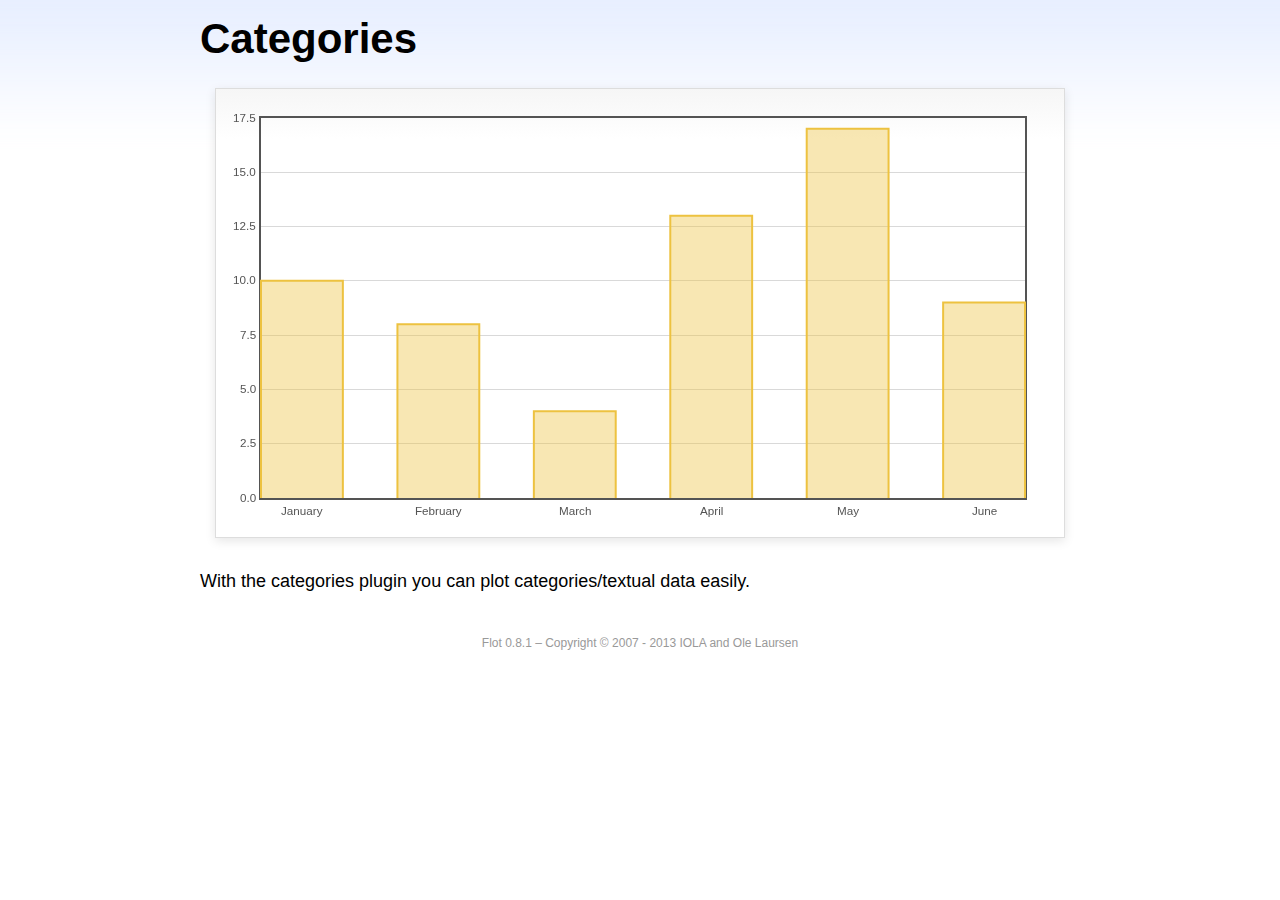
<file: flot/examples/categories/index.html>
<!DOCTYPE html PUBLIC "-//W3C//DTD HTML 4.01//EN" "http://www.w3.org/TR/html4/strict.dtd">
<html>
<head>
	<meta http-equiv="Content-Type" content="text/html; charset=utf-8">
	<title>Flot Examples: Categories</title>
	<link href="../examples.css" rel="stylesheet" type="text/css">
	<!--[if lte IE 8]><script language="javascript" type="text/javascript" src="../../excanvas.min.js"></script><![endif]-->
	<script language="javascript" type="text/javascript" src="../../jquery.js"></script>
	<script language="javascript" type="text/javascript" src="../../jquery.flot.js"></script>
	<script language="javascript" type="text/javascript" src="../../jquery.flot.categories.js"></script>
	<script type="text/javascript">

	$(function() {

		var data = [ ["January", 10], ["February", 8], ["March", 4], ["April", 13], ["May", 17], ["June", 9] ];

		$.plot("#placeholder", [ data ], {
			series: {
				bars: {
					show: true,
					barWidth: 0.6,
					align: "center"
				}
			},
			xaxis: {
				mode: "categories",
				tickLength: 0
			}
		});

		// Add the Flot version string to the footer

		$("#footer").prepend("Flot " + $.plot.version + " &ndash; ");
	});

	</script>
</head>
<body>

	<div id="header">
		<h2>Categories</h2>
	</div>

	<div id="content">

		<div class="demo-container">
			<div id="placeholder" class="demo-placeholder"></div>
		</div>

		<p>With the categories plugin you can plot categories/textual data easily.</p>

	</div>

	<div id="footer">
		Copyright &copy; 2007 - 2013 IOLA and Ole Laursen
	</div>

</body>
</html>
</file>
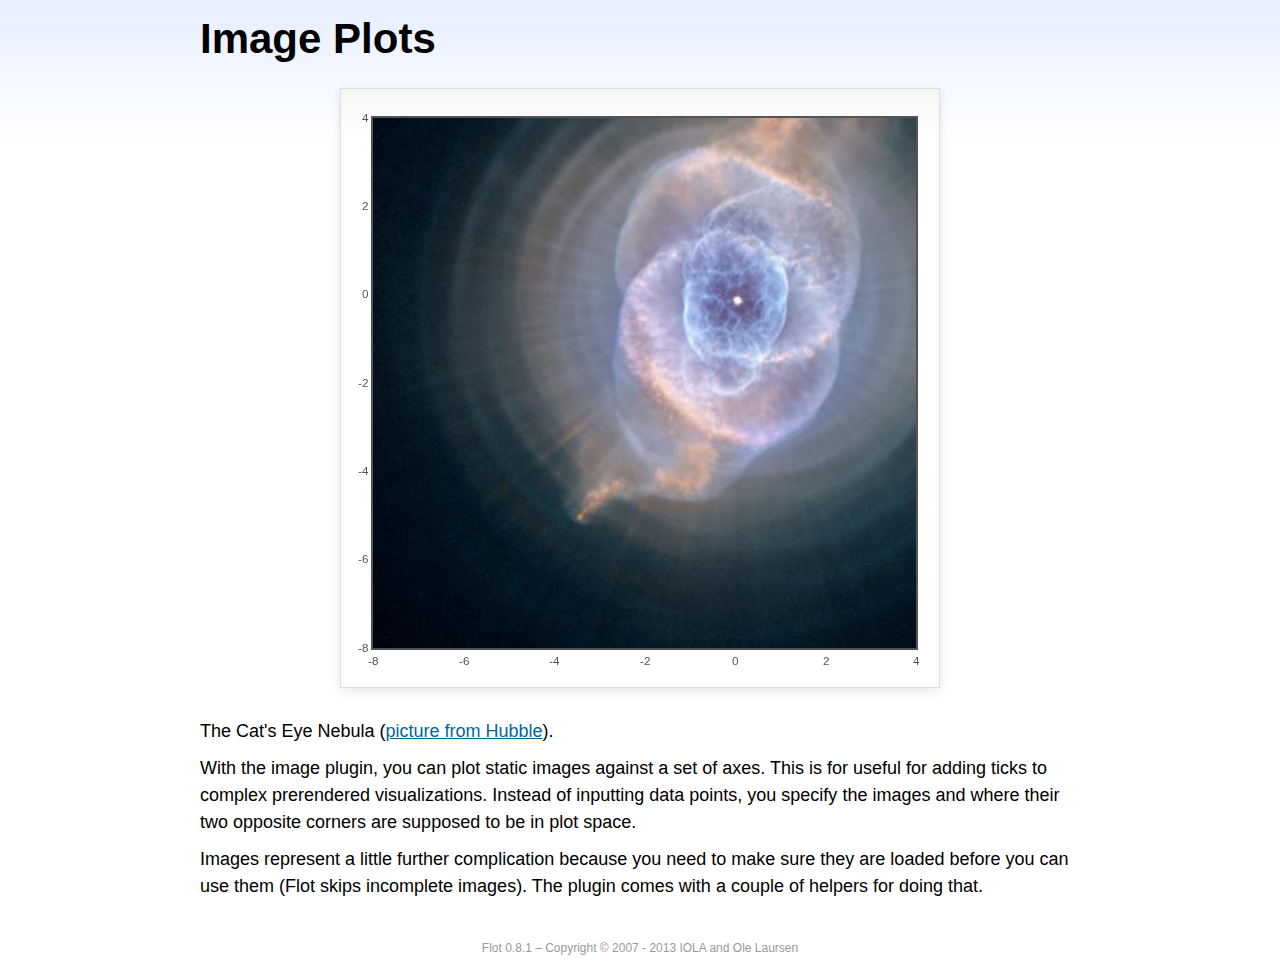
<file: flot/examples/image/index.html>
<!DOCTYPE html PUBLIC "-//W3C//DTD HTML 4.01//EN" "http://www.w3.org/TR/html4/strict.dtd">
<html>
<head>
	<meta http-equiv="Content-Type" content="text/html; charset=utf-8">
	<title>Flot Examples: Image Plots</title>
	<link href="../examples.css" rel="stylesheet" type="text/css">
	<!--[if lte IE 8]><script language="javascript" type="text/javascript" src="../../excanvas.min.js"></script><![endif]-->
	<script language="javascript" type="text/javascript" src="../../jquery.js"></script>
	<script language="javascript" type="text/javascript" src="../../jquery.flot.js"></script>
	<script language="javascript" type="text/javascript" src="../../jquery.flot.image.js"></script>
	<script type="text/javascript">

	$(function() {

		var data = [[["hs-2004-27-a-large-web.jpg", -10, -10, 10, 10]]];

		var options = {
			series: {
				images: {
					show: true
				}
			},
			xaxis: {
				min: -8,
				max: 4
			},
			yaxis: {
				min: -8,
				max: 4
			}
		};

		$.plot.image.loadDataImages(data, options, function () {
			$.plot("#placeholder", data, options);
		});

		// Add the Flot version string to the footer

		$("#footer").prepend("Flot " + $.plot.version + " &ndash; ");
	});

	</script>
</head>
<body>

	<div id="header">
		<h2>Image Plots</h2>
	</div>

	<div id="content">

		<div class="demo-container" style="width:600px;height:600px;">
			<div id="placeholder" class="demo-placeholder"></div>
		</div>

		<p>The Cat's Eye Nebula (<a href="http://hubblesite.org/gallery/album/nebula/pr2004027a/">picture from Hubble</a>).</p>

		<p>With the image plugin, you can plot static images against a set of axes. This is for useful for adding ticks to complex prerendered visualizations. Instead of inputting data points, you specify the images and where their two opposite corners are supposed to be in plot space.</p>

		<p>Images represent a little further complication because you need to make sure they are loaded before you can use them (Flot skips incomplete images). The plugin comes with a couple of helpers for doing that.</p>

	</div>

	<div id="footer">
		Copyright &copy; 2007 - 2013 IOLA and Ole Laursen
	</div>

</body>
</html>
</file>
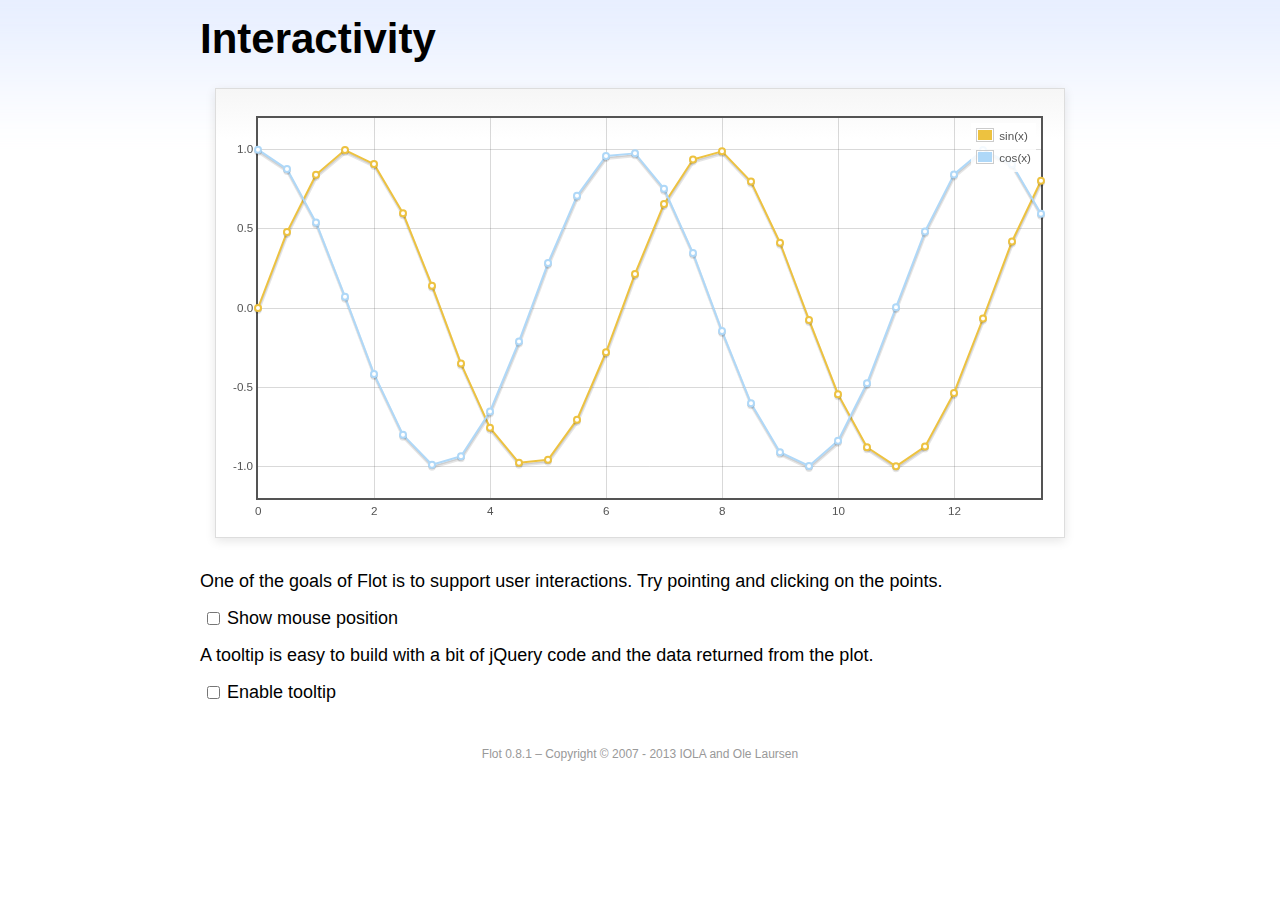
<file: flot/examples/interacting/index.html>
<!DOCTYPE html PUBLIC "-//W3C//DTD HTML 4.01//EN" "http://www.w3.org/TR/html4/strict.dtd">
<html>
<head>
	<meta http-equiv="Content-Type" content="text/html; charset=utf-8">
	<title>Flot Examples: Interactivity</title>
	<link href="../examples.css" rel="stylesheet" type="text/css">
	<!--[if lte IE 8]><script language="javascript" type="text/javascript" src="../../excanvas.min.js"></script><![endif]-->
	<script language="javascript" type="text/javascript" src="../../jquery.js"></script>
	<script language="javascript" type="text/javascript" src="../../jquery.flot.js"></script>
	<script type="text/javascript">

	$(function() {

		var sin = [],
			cos = [];

		for (var i = 0; i < 14; i += 0.5) {
			sin.push([i, Math.sin(i)]);
			cos.push([i, Math.cos(i)]);
		}

		var plot = $.plot("#placeholder", [
			{ data: sin, label: "sin(x)"},
			{ data: cos, label: "cos(x)"}
		], {
			series: {
				lines: {
					show: true
				},
				points: {
					show: true
				}
			},
			grid: {
				hoverable: true,
				clickable: true
			},
			yaxis: {
				min: -1.2,
				max: 1.2
			}
		});

		function showTooltip(x, y, contents) {
			$("<div id='tooltip'>" + contents + "</div>").css({
				position: "absolute",
				display: "none",
				top: y + 5,
				left: x + 5,
				border: "1px solid #fdd",
				padding: "2px",
				"background-color": "#fee",
				opacity: 0.80
			}).appendTo("body").fadeIn(200);
		}

		var previousPoint = null;
		$("#placeholder").bind("plothover", function (event, pos, item) {

			if ($("#enablePosition:checked").length > 0) {
				var str = "(" + pos.x.toFixed(2) + ", " + pos.y.toFixed(2) + ")";
				$("#hoverdata").text(str);
			}

			if ($("#enableTooltip:checked").length > 0) {
				if (item) {
					if (previousPoint != item.dataIndex) {

						previousPoint = item.dataIndex;

						$("#tooltip").remove();
						var x = item.datapoint[0].toFixed(2),
						y = item.datapoint[1].toFixed(2);

						showTooltip(item.pageX, item.pageY,
						    item.series.label + " of " + x + " = " + y);
					}
				} else {
					$("#tooltip").remove();
					previousPoint = null;            
				}
			}
		});

		$("#placeholder").bind("plotclick", function (event, pos, item) {
			if (item) {
				$("#clickdata").text(" - click point " + item.dataIndex + " in " + item.series.label);
				plot.highlight(item.series, item.datapoint);
			}
		});

		// Add the Flot version string to the footer

		$("#footer").prepend("Flot " + $.plot.version + " &ndash; ");
	});

	</script>
</head>
<body>

	<div id="header">
		<h2>Interactivity</h2>
	</div>

	<div id="content">

		<div class="demo-container">
			<div id="placeholder" class="demo-placeholder"></div>
		</div>

		<p>One of the goals of Flot is to support user interactions. Try pointing and clicking on the points.</p>

		<p>
			<label><input id="enablePosition" type="checkbox"></input>Show mouse position</label>
			<span id="hoverdata"></span>
			<span id="clickdata"></span>
		</p>

		<p>A tooltip is easy to build with a bit of jQuery code and the data returned from the plot.</p>

		<p><label><input id="enableTooltip" type="checkbox"></input>Enable tooltip</label></p>

	</div>

	<div id="footer">
		Copyright &copy; 2007 - 2013 IOLA and Ole Laursen
	</div>

</body>
</html>
</file>
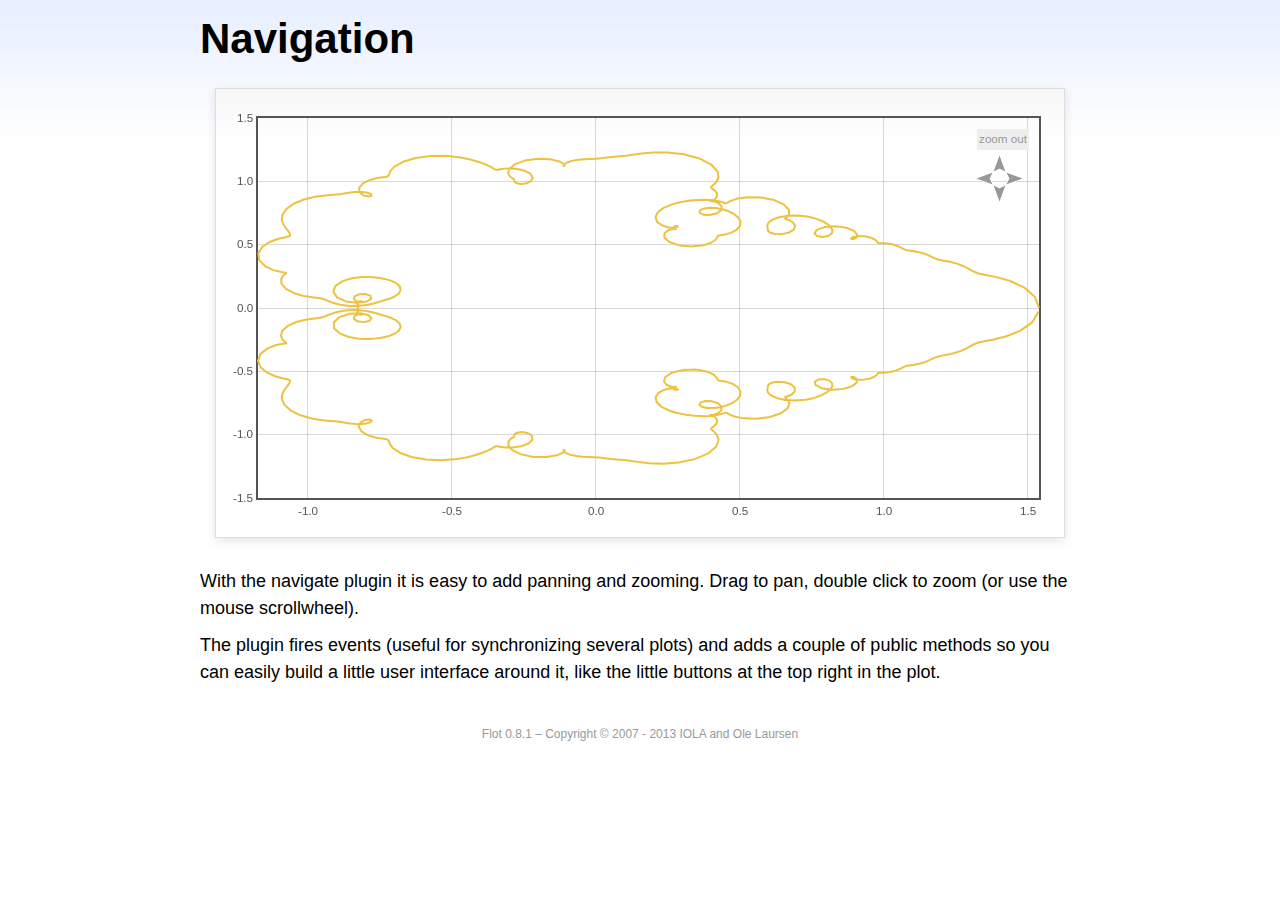
<file: flot/examples/navigate/index.html>
<!DOCTYPE html PUBLIC "-//W3C//DTD HTML 4.01//EN" "http://www.w3.org/TR/html4/strict.dtd">
<html>
<head>
	<meta http-equiv="Content-Type" content="text/html; charset=utf-8">
	<title>Flot Examples: Navigation</title>
	<link href="../examples.css" rel="stylesheet" type="text/css">
	<style type="text/css">

	#placeholder .button {
		position: absolute;
		cursor: pointer;
	}

	#placeholder div.button {
		font-size: smaller;
		color: #999;
		background-color: #eee;
		padding: 2px;
	}
	.message {
		padding-left: 50px;
		font-size: smaller;
	}

	</style>
	<!--[if lte IE 8]><script language="javascript" type="text/javascript" src="../../excanvas.min.js"></script><![endif]-->
	<script language="javascript" type="text/javascript" src="../../jquery.js"></script>
	<script language="javascript" type="text/javascript" src="../../jquery.flot.js"></script>
	<script language="javascript" type="text/javascript" src="../../jquery.flot.navigate.js"></script>
	<script type="text/javascript">

	$(function() {

		// generate data set from a parametric function with a fractal look

		function sumf(f, t, m) {
			var res = 0;
			for (var i = 1; i < m; ++i) {
				res += f(i * i * t) / (i * i);
			}
			return res;
		}

		var d1 = [];
		for (var t = 0; t <= 2 * Math.PI; t += 0.01) {
			d1.push([sumf(Math.cos, t, 10), sumf(Math.sin, t, 10)]);
		}

		var data = [ d1 ],
			placeholder = $("#placeholder");

		var plot = $.plot(placeholder, data, {
			series: {
				lines: {
					show: true
				},
				shadowSize: 0
			},
			xaxis: {
				zoomRange: [0.1, 10],
				panRange: [-10, 10]
			},
			yaxis: {
				zoomRange: [0.1, 10],
				panRange: [-10, 10]
			},
			zoom: {
				interactive: true
			},
			pan: {
				interactive: true
			}
		});

		// show pan/zoom messages to illustrate events 

		placeholder.bind("plotpan", function (event, plot) {
			var axes = plot.getAxes();
			$(".message").html("Panning to x: "  + axes.xaxis.min.toFixed(2)
			+ " &ndash; " + axes.xaxis.max.toFixed(2)
			+ " and y: " + axes.yaxis.min.toFixed(2)
			+ " &ndash; " + axes.yaxis.max.toFixed(2));
		});

		placeholder.bind("plotzoom", function (event, plot) {
			var axes = plot.getAxes();
			$(".message").html("Zooming to x: "  + axes.xaxis.min.toFixed(2)
			+ " &ndash; " + axes.xaxis.max.toFixed(2)
			+ " and y: " + axes.yaxis.min.toFixed(2)
			+ " &ndash; " + axes.yaxis.max.toFixed(2));
		});

		// add zoom out button 

		$("<div class='button' style='right:20px;top:20px'>zoom out</div>")
			.appendTo(placeholder)
			.click(function (event) {
				event.preventDefault();
				plot.zoomOut();
			});

		// and add panning buttons

		// little helper for taking the repetitive work out of placing
		// panning arrows

		function addArrow(dir, right, top, offset) {
			$("<img class='button' src='arrow-" + dir + ".gif' style='right:" + right + "px;top:" + top + "px'>")
				.appendTo(placeholder)
				.click(function (e) {
					e.preventDefault();
					plot.pan(offset);
				});
		}

		addArrow("left", 55, 60, { left: -100 });
		addArrow("right", 25, 60, { left: 100 });
		addArrow("up", 40, 45, { top: -100 });
		addArrow("down", 40, 75, { top: 100 });

		// Add the Flot version string to the footer

		$("#footer").prepend("Flot " + $.plot.version + " &ndash; ");
	});

	</script>
</head>
<body>

	<div id="header">
		<h2>Navigation</h2>
	</div>

	<div id="content">

		<div class="demo-container">
			<div id="placeholder" class="demo-placeholder"></div>
		</div>

		<p class="message"></p>

		<p>With the navigate plugin it is easy to add panning and zooming. Drag to pan, double click to zoom (or use the mouse scrollwheel).</p>

		<p>The plugin fires events (useful for synchronizing several plots) and adds a couple of public methods so you can easily build a little user interface around it, like the little buttons at the top right in the plot.</p>

	</div>

	<div id="footer">
		Copyright &copy; 2007 - 2013 IOLA and Ole Laursen
	</div>

</body>
</html>
</file>
<file: flot/examples/examples.css>
* {	padding: 0; margin: 0; vertical-align: top; }

body {
	background: url(background.png) repeat-x;
	font: 18px/1.5em "proxima-nova", Helvetica, Arial, sans-serif;
}

a {	color: #069; }
a:hover { color: #28b; }

h2 {
	margin-top: 15px;
	font: normal 32px "omnes-pro", Helvetica, Arial, sans-serif;
}

h3 {
	margin-left: 30px;
	font: normal 26px "omnes-pro", Helvetica, Arial, sans-serif;
	color: #666;
}

p {
	margin-top: 10px;
}

button {
	font-size: 18px;
	padding: 1px 7px;
}

input {
	font-size: 18px;
}

input[type=checkbox] {
	margin: 7px;
}

#header {
	position: relative;
	width: 900px;
	margin: auto;
}

#header h2 {
	margin-left: 10px;
	vertical-align: middle;
	font-size: 42px;
	font-weight: bold;
	text-decoration: none;
	color: #000;
}

#content {
	width: 880px;
	margin: 0 auto;
	padding: 10px;
}

#footer {
	margin-top: 25px;
	margin-bottom: 10px;
	text-align: center;
	font-size: 12px;
	color: #999;
}

.demo-container {
	box-sizing: border-box;
	width: 850px;
	height: 450px;
	padding: 20px 15px 15px 15px;
	margin: 15px auto 30px auto;
	border: 1px solid #ddd;
	background: #fff;
	background: linear-gradient(#f6f6f6 0, #fff 50px);
	background: -o-linear-gradient(#f6f6f6 0, #fff 50px);
	background: -ms-linear-gradient(#f6f6f6 0, #fff 50px);
	background: -moz-linear-gradient(#f6f6f6 0, #fff 50px);
	background: -webkit-linear-gradient(#f6f6f6 0, #fff 50px);
	box-shadow: 0 3px 10px rgba(0,0,0,0.15);
	-o-box-shadow: 0 3px 10px rgba(0,0,0,0.1);
	-ms-box-shadow: 0 3px 10px rgba(0,0,0,0.1);
	-moz-box-shadow: 0 3px 10px rgba(0,0,0,0.1);
	-webkit-box-shadow: 0 3px 10px rgba(0,0,0,0.1);
}

.demo-placeholder {
	width: 100%;
	height: 100%;
	font-size: 14px;
	line-height: 1.2em;
}

.legend table {
	border-spacing: 5px;
}
</file>
